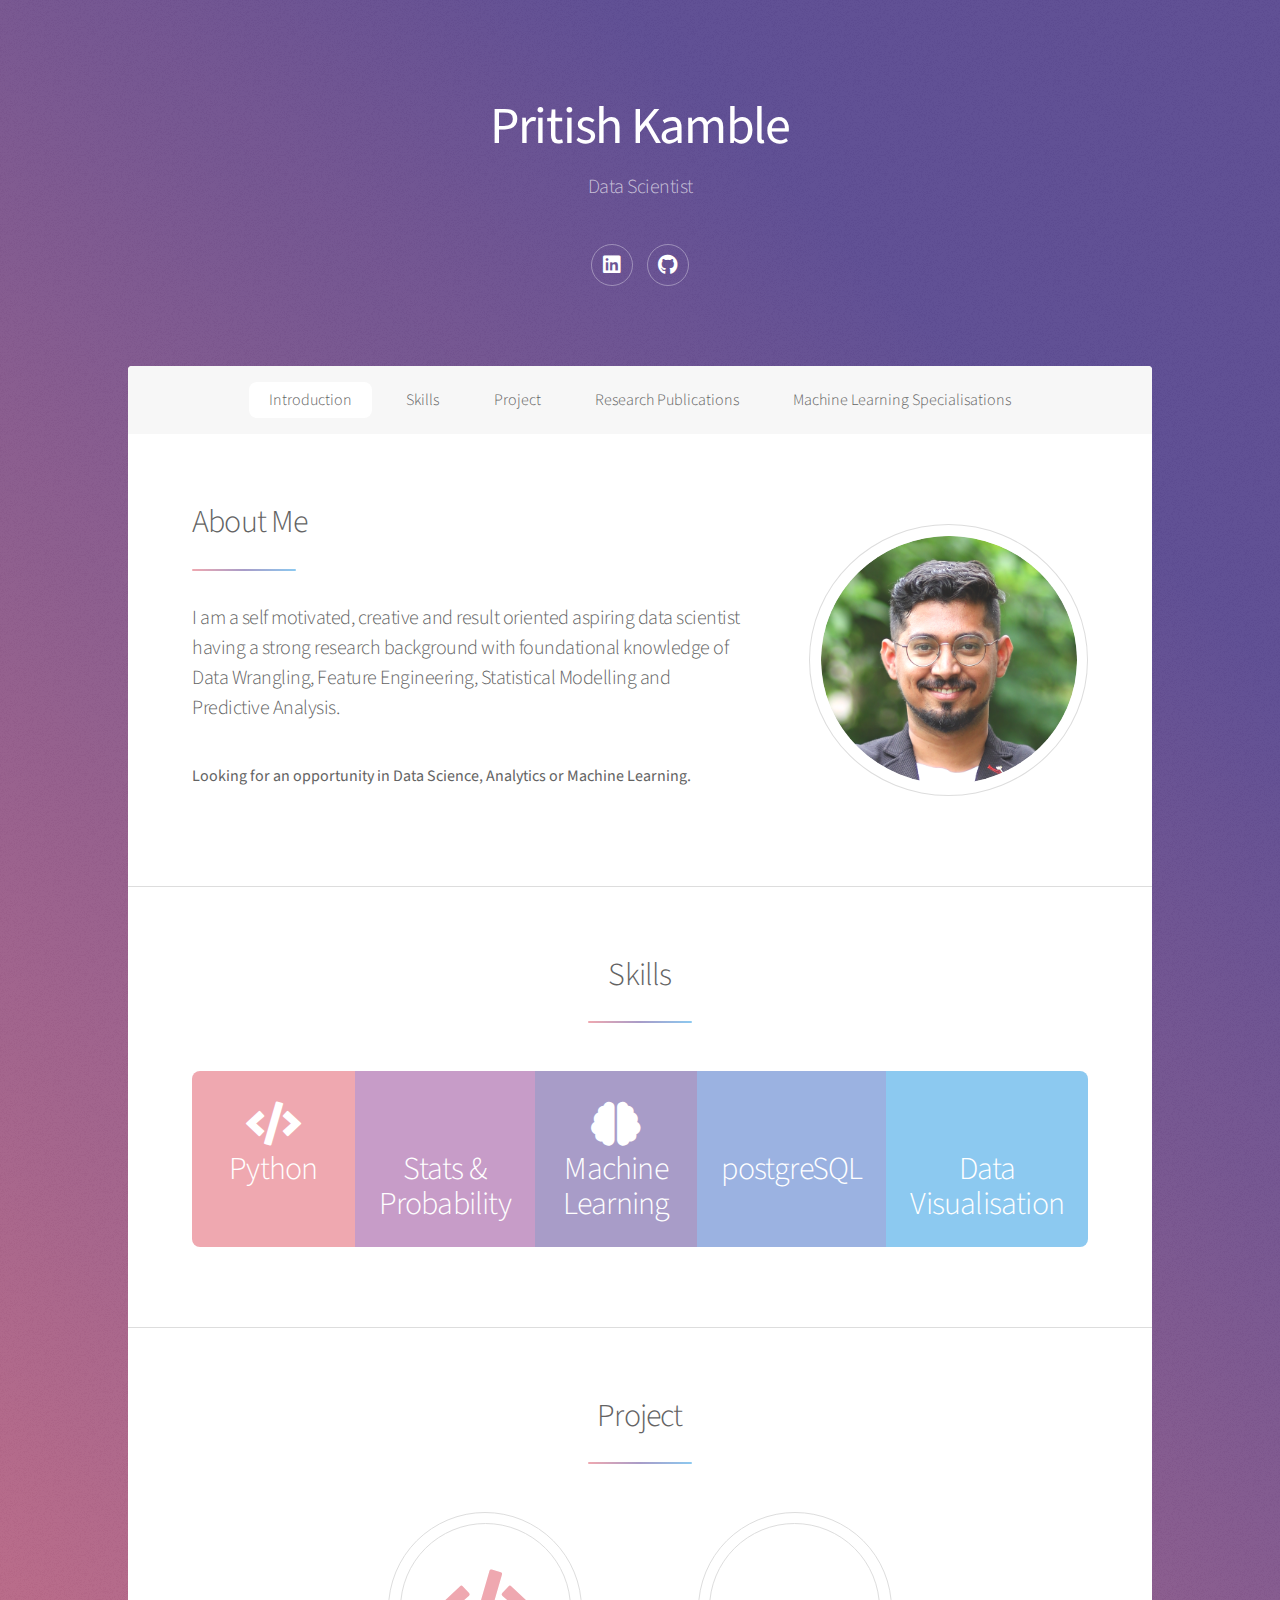
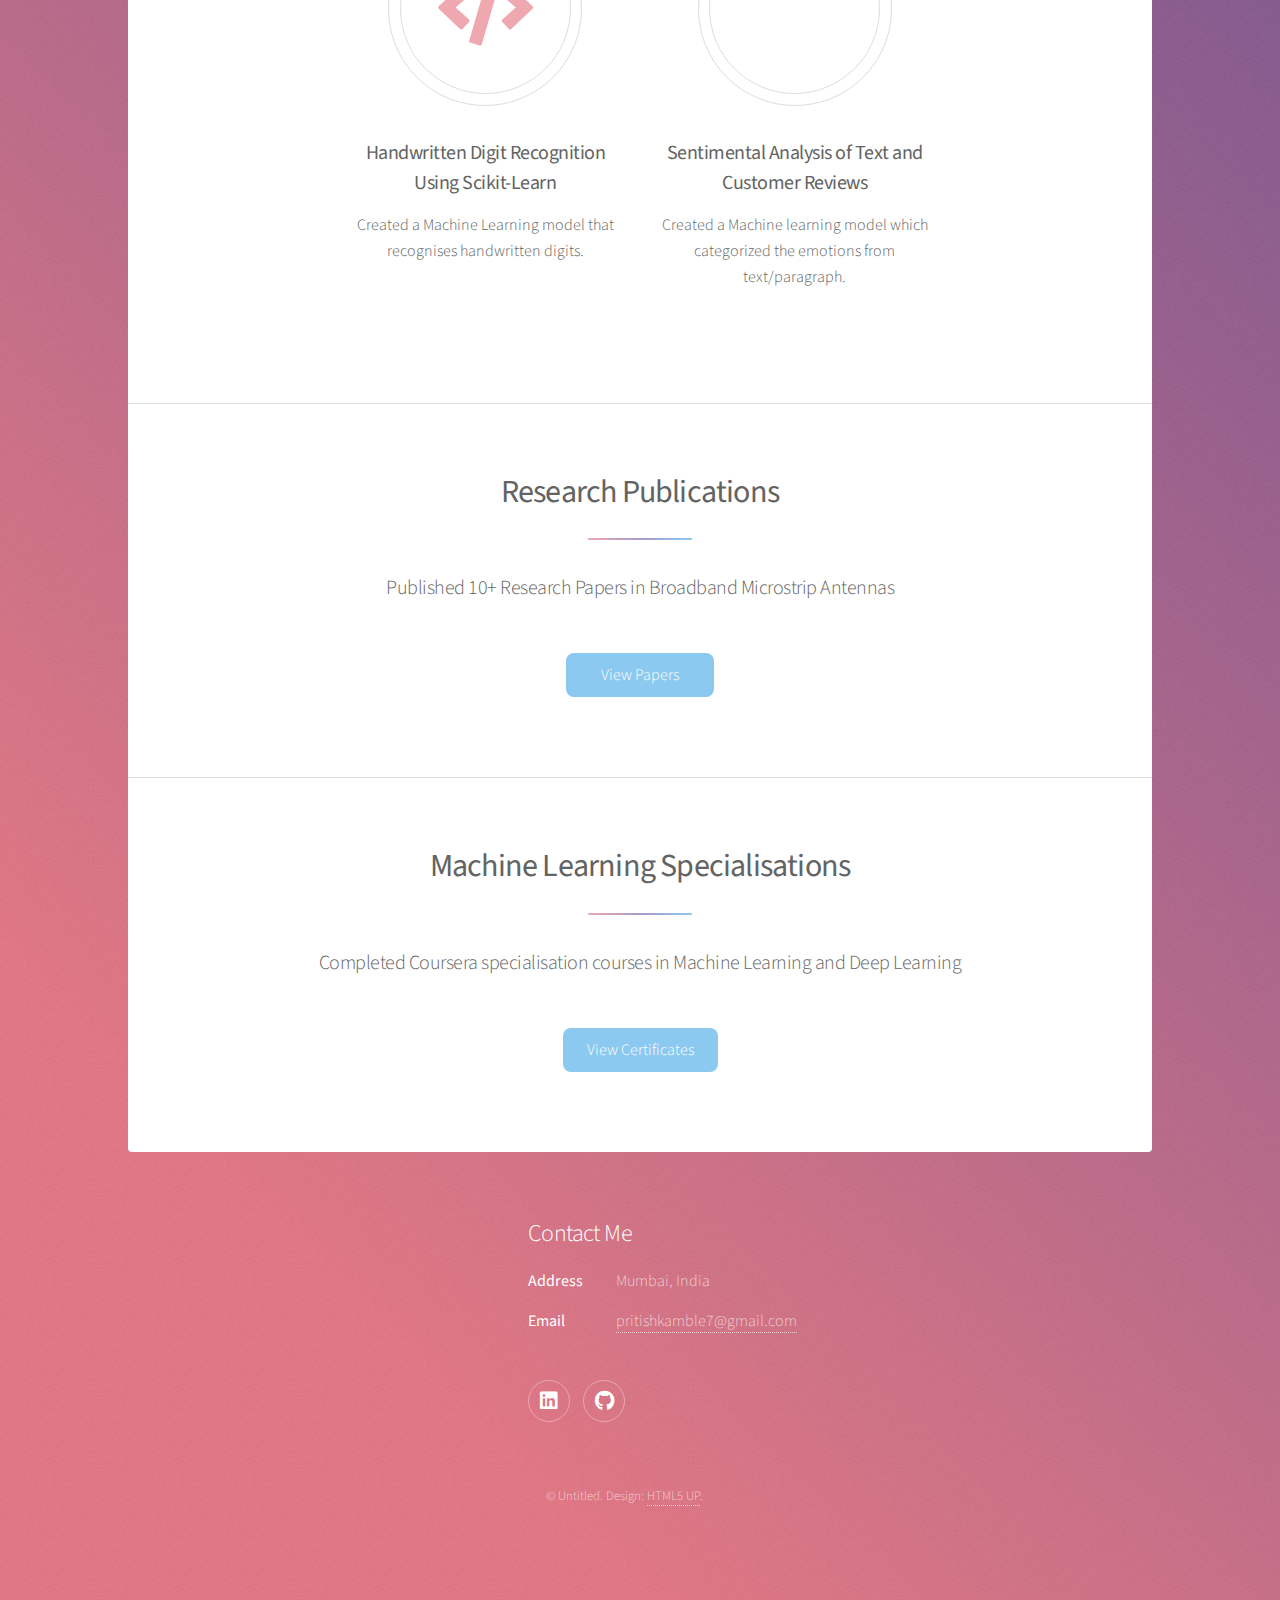
<file: index.html>
<!DOCTYPE HTML>
<!--
	Stellar by HTML5 UP
	html5up.net | @ajlkn
	Free for personal and commercial use under the CCA 3.0 license (html5up.net/license)
-->
<html>
<head>
	<title>Pritish Kamble</title>
	<meta charset="utf-8" />
	<meta name="viewport" content="width=device-width, initial-scale=1, user-scalable=no" />
	<link rel="stylesheet" href="assets/css/main.css" />
	<noscript><link rel="stylesheet" href="assets/css/noscript.css" /></noscript>
	<link rel="icon" img src="images/favicon_io-3/favicon-32x32.png" type="image/favicon_io-3/favicon.ico">
</head>
	<body class="is-preload">

		<!-- Wrapper -->
		<div id="wrapper">

			<!-- Header -->
			<header id="header" class="alt">

				<h1><b>Pritish Kamble</b></h1>
				<p>Data Scientist<br/></p>
				<ul class="icons">
					<li><a href="https://www.linkedin.com/in/pritish-kamble-b128761b3/" class="icon brands fa-linkedin alt"><span class="label">LinkedIn</span></a></li>
					<li><a href="https://github.com/pritish31" class="icon brands fa-github alt"><span class="label">GitHub</span></a></li>
					<!--<li><a href="https://pritishkamble.blogspot.com/" class="icon brands fa-blogger alt"><span class="label">Dribbble</span></a></li> -->
				</ul>
			</header>
			

			<!-- Nav -->
			<nav id="nav">
				<ul>
					<li><a href="#intro" class="active">Introduction</a></li>
					<li><a href="#second">Skills</a></li>
					<li><a href="#first">Project</a></li>
					<li><a href="#cta">Research Publications</a></li>
					<li><a href="#cta">Machine Learning Specialisations</a></li>
				</ul>
			</nav>

			<!-- Main -->
			<div id="main">

				<!-- Introduction -->
				<section id="intro" class="main">
					<div class="spotlight">
						<div class="content">
							<header class="major">
								<h2>About Me</h2>
							</header>
							<h3>I am a self motivated, creative and result oriented aspiring data scientist having a strong research background with foundational knowledge of Data Wrangling, Feature Engineering, Statistical Modelling and Predictive Analysis.</h3></br>
							<p><b>Looking for an opportunity in Data Science, Analytics or Machine Learning.</b></p>
							<ul class="actions">
								<!--
	<li><a href="generic.html" class="button">Learn More</a></li>-->
							</ul>
						</div>
						<span class="image"><img src="images/IMG_0784.png" alt="" /></span>
					</div>
				</section>

				<!-- First Section -->
				<section id="second" class="main special">
					<header class="major">
						<h2>Skills</h2>

					</header>
					<ul class="statistics">
						<li class="style1">
							<span class="icon solid fa-code"></span>
							<strong>Python</strong>
						</li>
						<li class="style2">
							<span class="icon fas fa-chart-area"></span>
							<strong>Stats & Probability</strong>
						</li>
						<li class="style3">
							<span class="icon solid fad fa-brain"></span>
							<strong>Machine Learning</strong>
						</li>
						<li class="style4">
							<span class="icon fa-database"></span>
							<strong>postgreSQL</strong>
						</li>
						<li class="style5">
							<span class="icon fa-chart-pie"></span>
							<strong>Data Visualisation</strong>
						</li>
					</ul>


				</section>

				<!-- Second Section -->
				<section id="first" class="main special">
					<header class="major">
						<h2>Project</h2>
					</header>
					<ul class="features">
						<li>
							<span class="icon solid major style1 fa-code"></span>
							<h3><b>Handwritten Digit Recognition Using Scikit-Learn</b></h3>
							<p>
								Created a Machine Learning model that recognises handwritten digits.
							</p>
							<ul class="actions">
								<!--<li><a href="project1.html" class="button">Learn More</a></li>-->
							</ul>
							
						</li>
						<li>
							<span class="icon major fas fa-chart-area"></span>
							<h3><b>Sentimental Analysis of Text and Customer Reviews</b></h3>
							<p>Created a Machine learning model which categorized the emotions from text/paragraph.</p>
							<ul class="actions">
								<!--<li><a href="project2.html" class="button">Learn More</a></li>-->
							</ul>
						</li>
						


					</ul>


				</section>



				<!-- Get Started -->
				<section id="cta" class="main special">
					<header class="major">
						<h2><b>Research Publications</b></h2>
						<p>
							Published 10+ Research Papers in Broadband Microstrip Antennas <br />
						</p>
						<footer class="major">
						<ul class="actions special">
							<li><a href="certificate.html" class="button primary">View Papers</a></li>
					
					</header>
					
					</header>		
						</ul>
					</footer>
				</section>
		
				<!-- Get Started -->
				<section id="cta" class="main special">
					<header class="major">
						<h2><b>Machine Learning Specialisations</b></h2>
						<p>
							Completed Coursera specialisation courses in Machine Learning and Deep Learning<br />
						</p>
						<footer class="major">
						<ul class="actions special">
							<li><a href="research_publication.html" class="button primary">View Certificates</a></li>
					
					</header>
					
					</header>		
						</ul>
					</footer>
				</section>
		

			</div>

			<!-- Footer -->
			<footer id="footer">
				
				<section>
					<h2>Contact Me</h2>
					<dl class="alt">
						<dt>Address</dt>
						<dd>Mumbai, India</dd>
						<dt>Email</dt>
						<dd><a href="#">pritishkamble7@gmail.com</a></dd>
					</dl>
					<ul class="icons">
						<li><a href="https://www.linkedin.com/in/pritish-kamble-b128761b3/" class="icon brands fa-linkedin alt"><span class="label">LinkedIn</span></a></li>
						<li><a href="https://github.com/pritish31" class="icon brands fa-github alt"><span class="label">GitHub</span></a></li>
						<!-- Footer <li><a href="https://pritishkamble.blogspot.com/" class="icon brands fa-blogger alt"><span class="label">Dribbble</span></a></li>-->
					</ul>
				</section>
				<p class="copyright">&copy; Untitled. Design: <a href="https://html5up.net">HTML5 UP</a>.</p>
			</footer>

		</div>

		<!-- Scripts -->
			<script src="assets/js/jquery.min.js"></script>
			<script src="assets/js/jquery.scrollex.min.js"></script>
			<script src="assets/js/jquery.scrolly.min.js"></script>
			<script src="assets/js/browser.min.js"></script>
			<script src="assets/js/breakpoints.min.js"></script>
			<script src="assets/js/util.js"></script>
			<script src="assets/js/main.js"></script>

	</body>
</html>
</file>
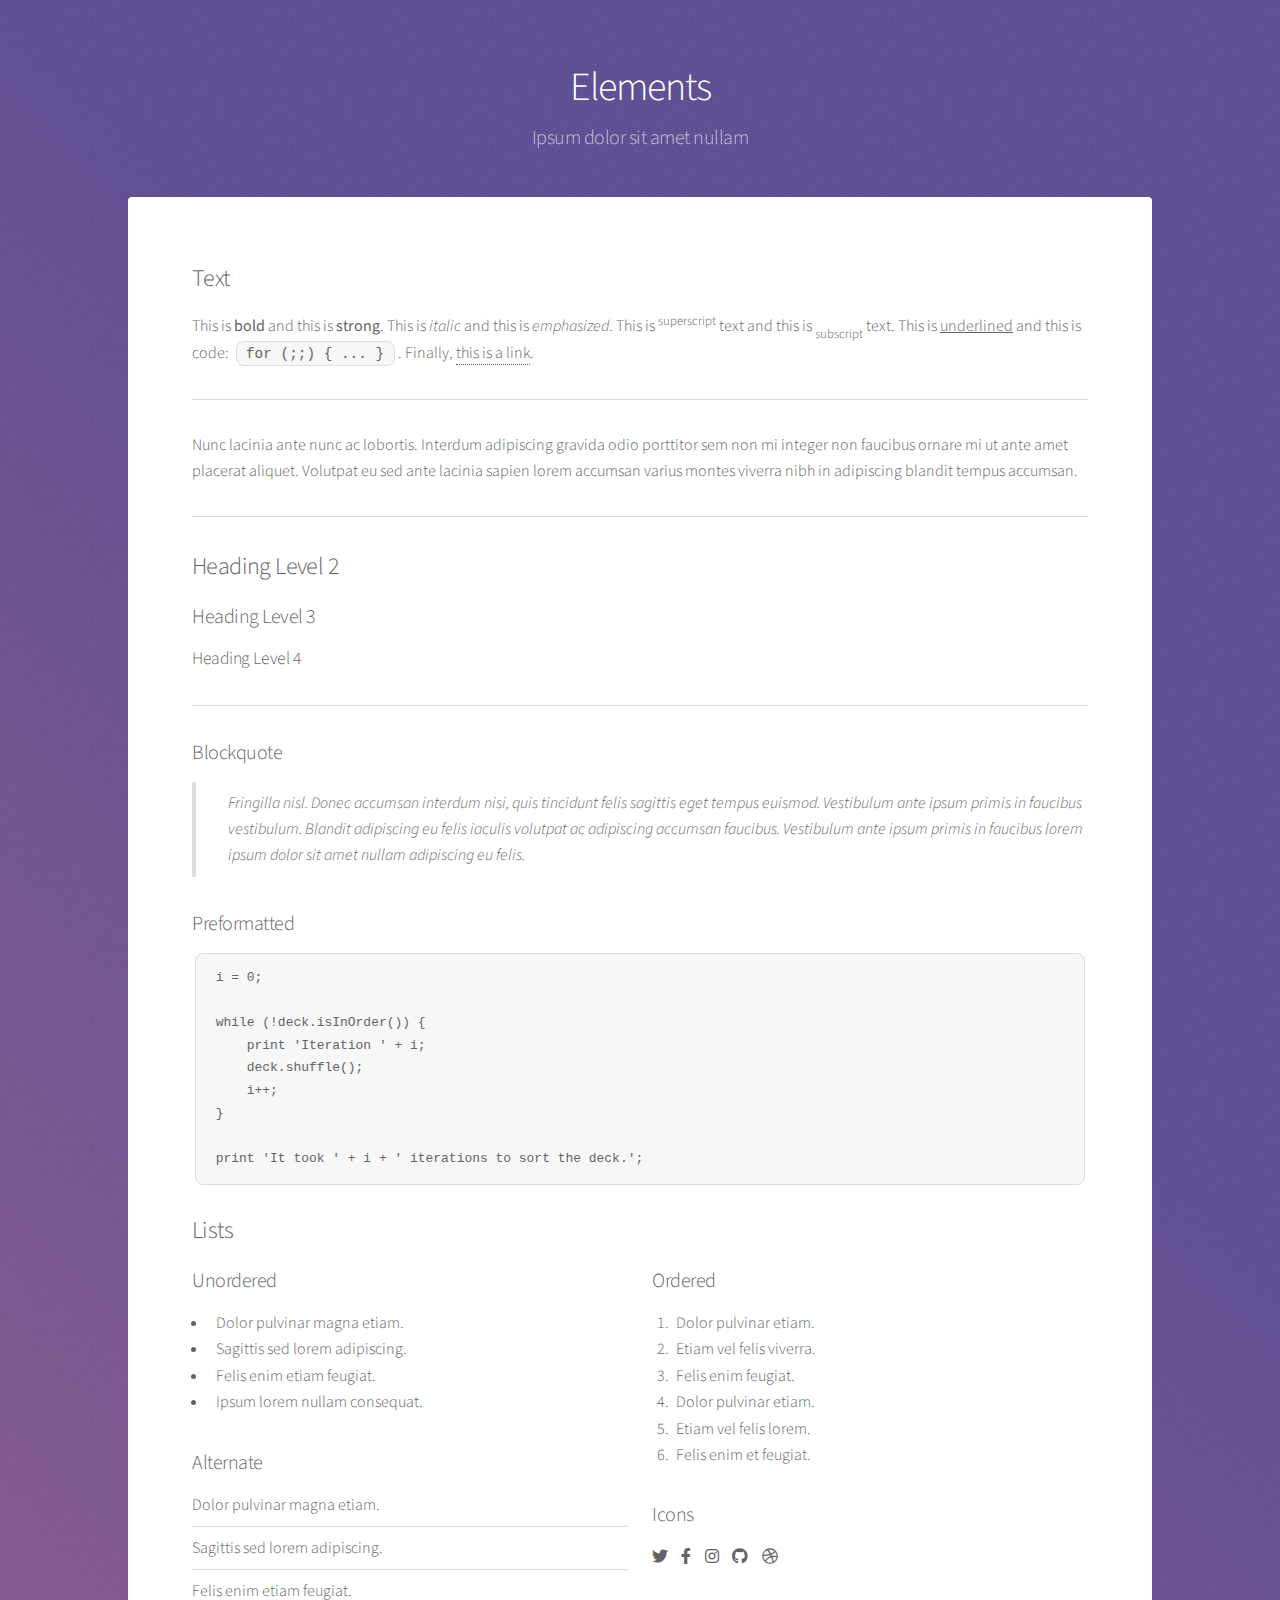
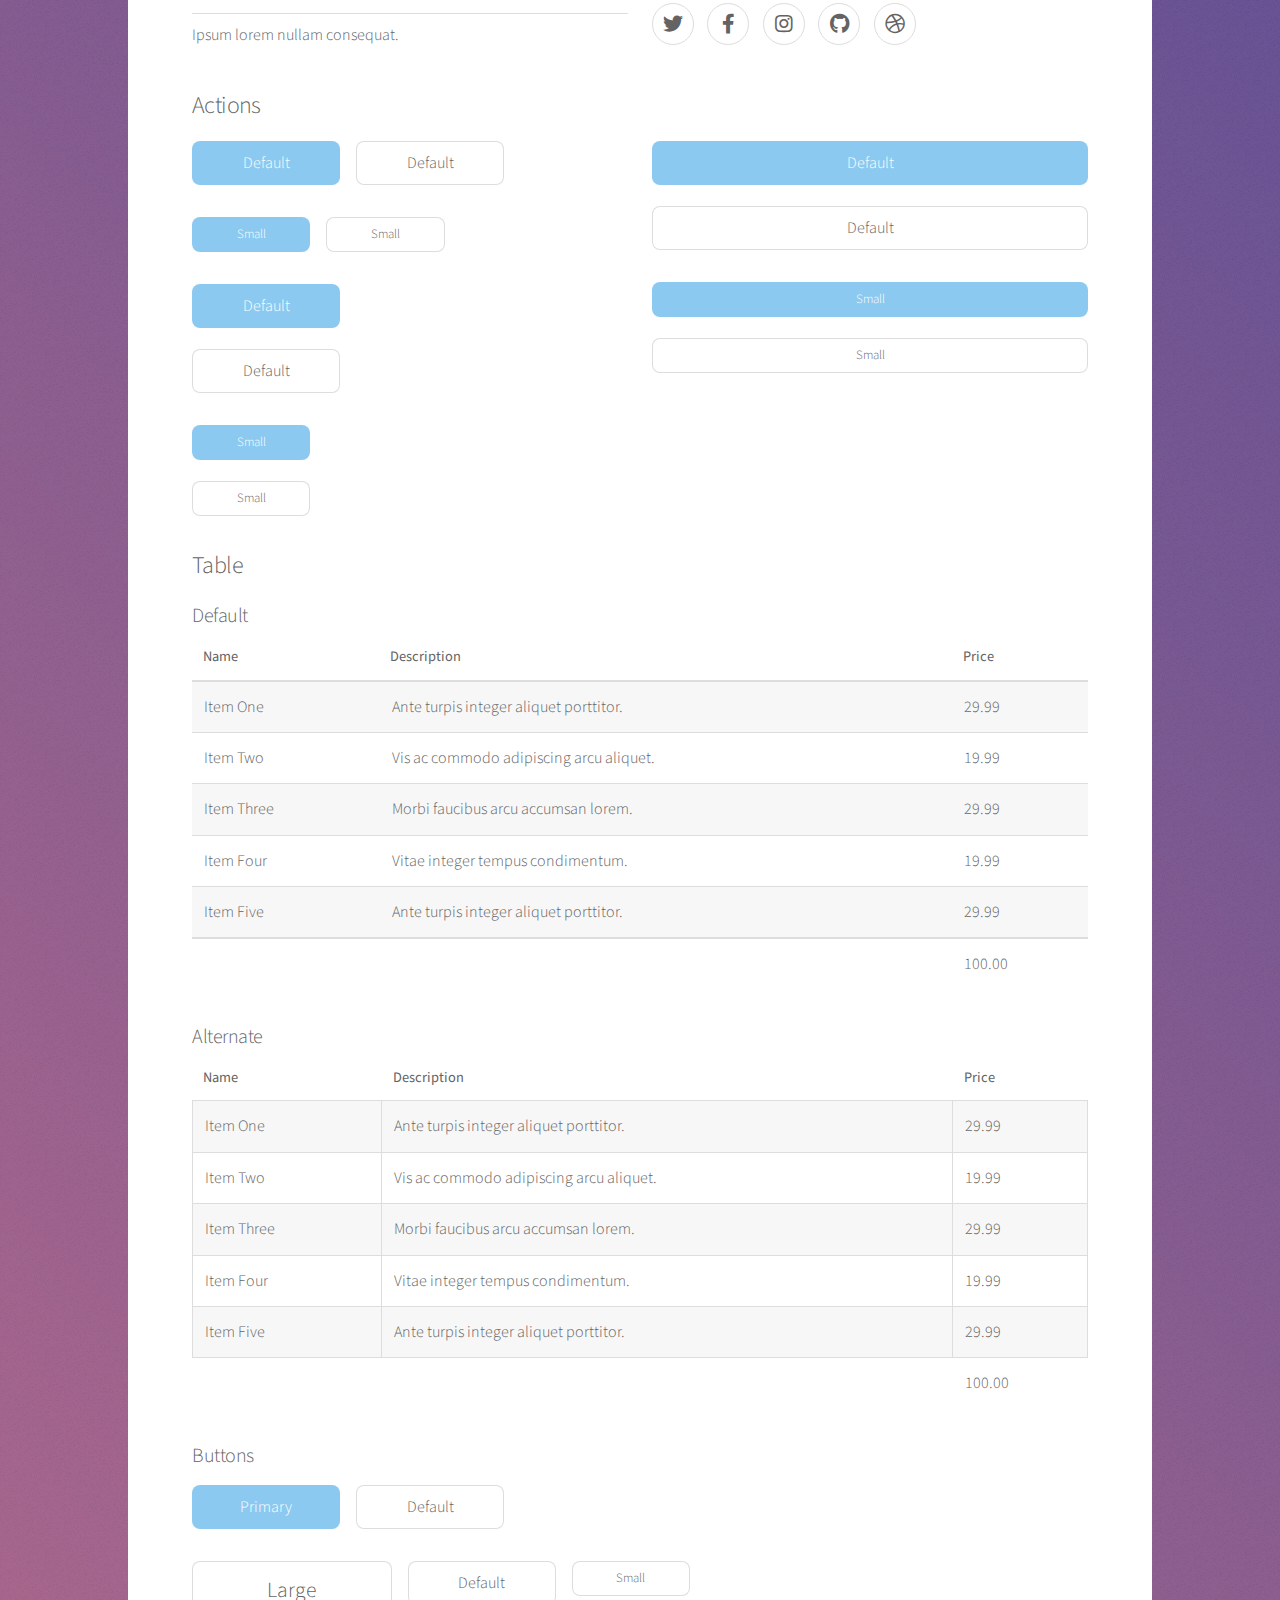
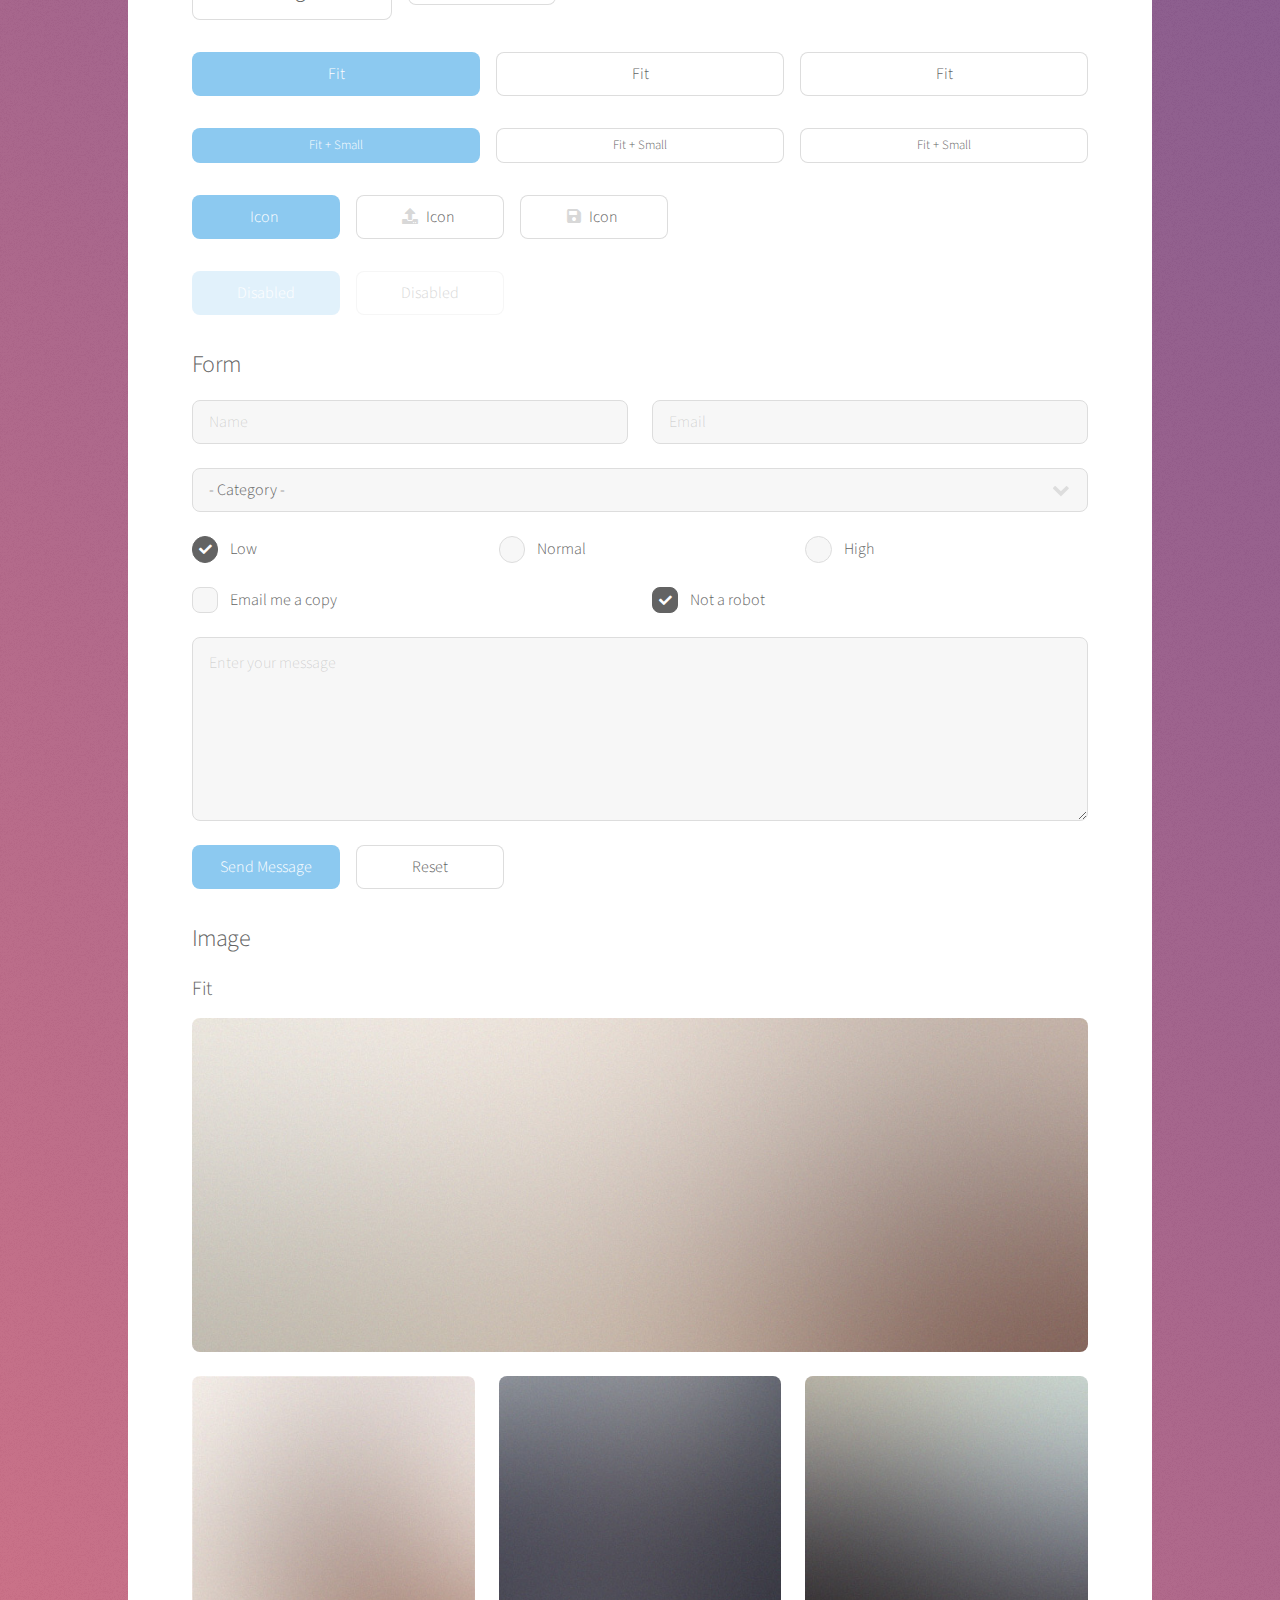
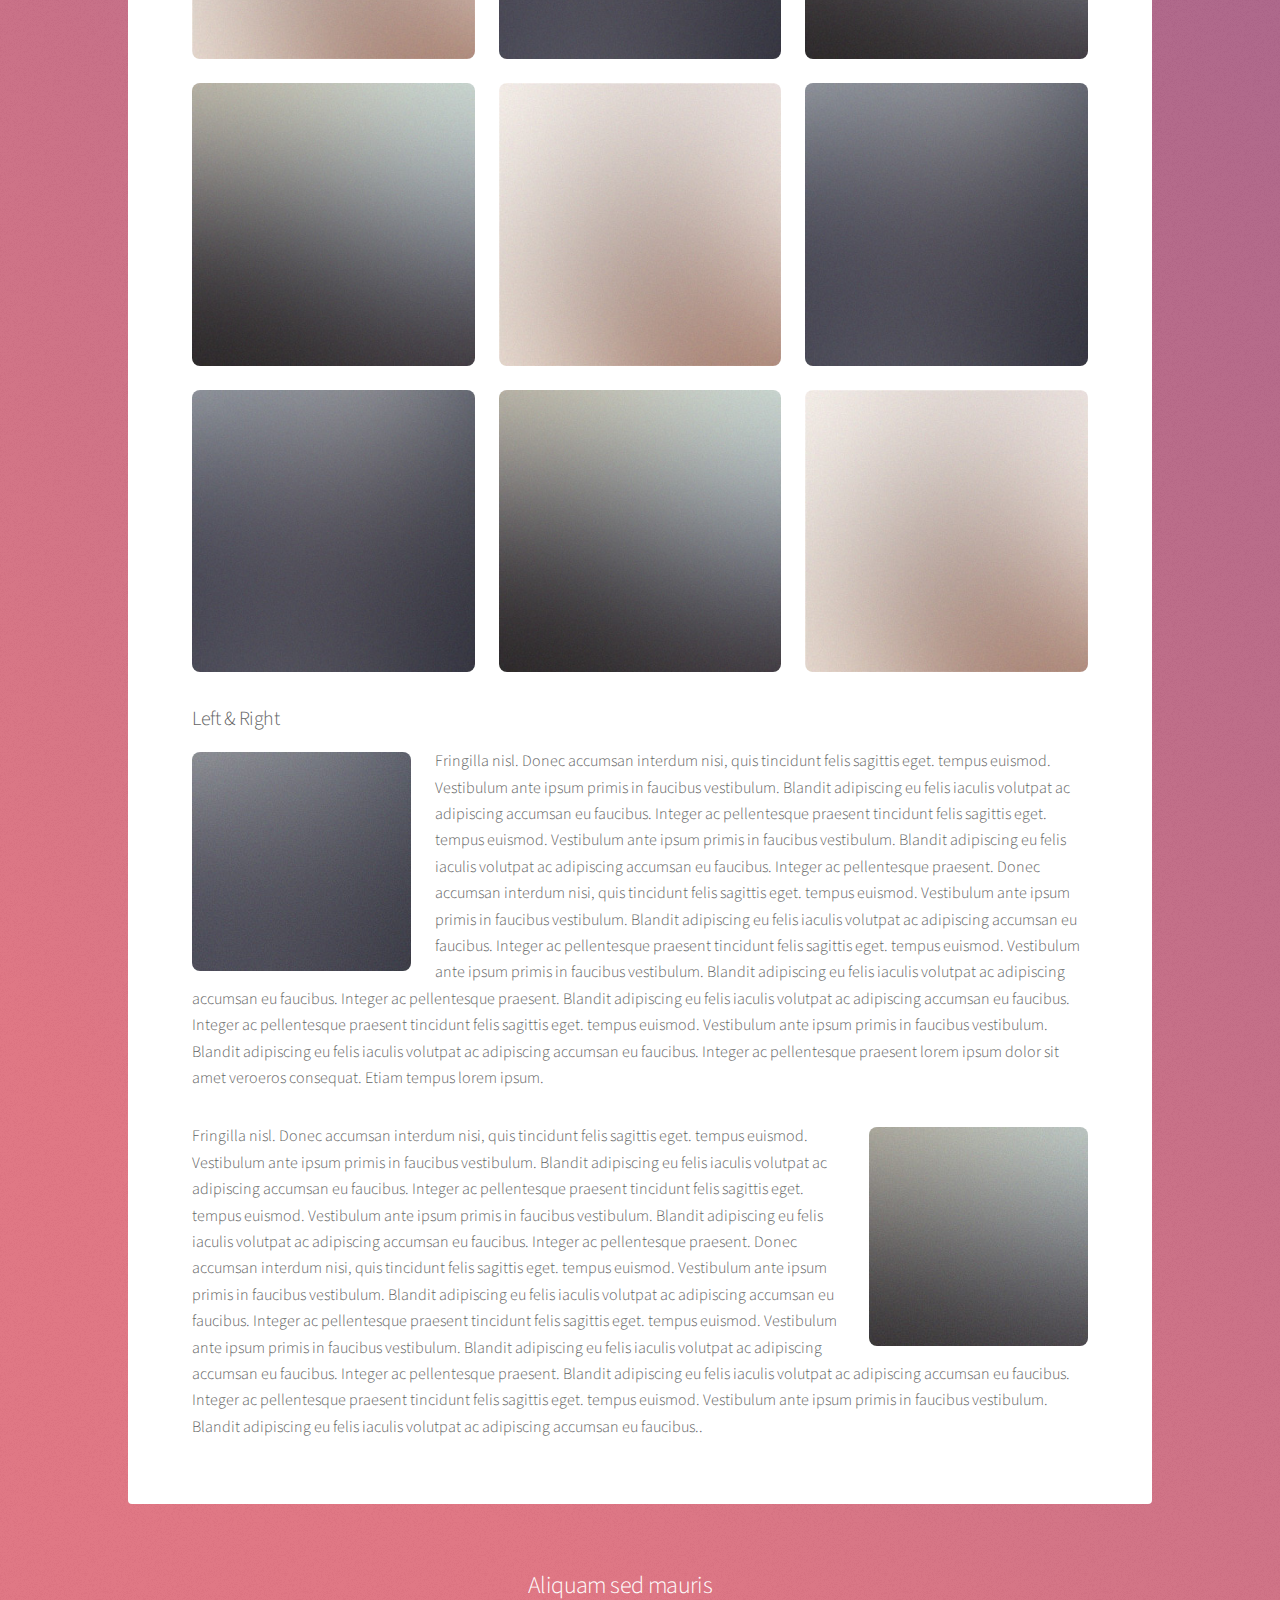
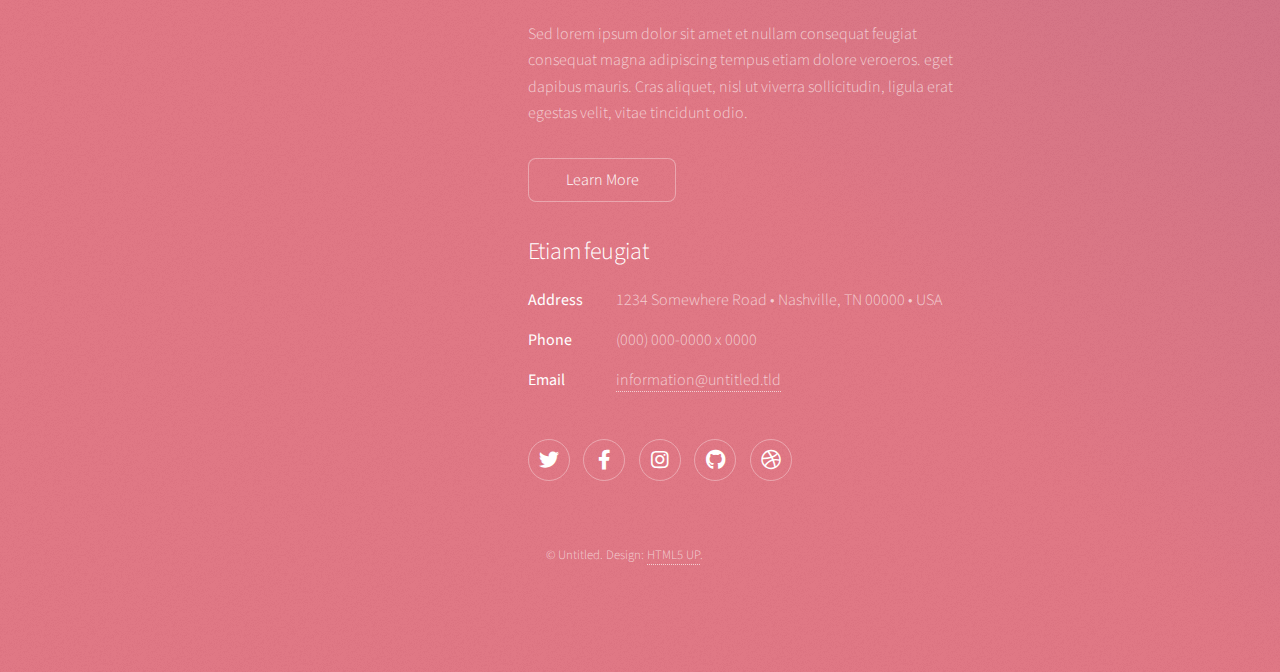
<file: elements.html>
<!DOCTYPE HTML>
<!--
	Stellar by HTML5 UP
	html5up.net | @ajlkn
	Free for personal and commercial use under the CCA 3.0 license (html5up.net/license)
-->
<html>
	<head>
		<title>Elements - Stellar by HTML5 UP</title>
		<meta charset="utf-8" />
		<meta name="viewport" content="width=device-width, initial-scale=1, user-scalable=no" />
		<link rel="stylesheet" href="assets/css/main.css" />
		<noscript><link rel="stylesheet" href="assets/css/noscript.css" /></noscript>
	</head>
	<body class="is-preload">

		<!-- Wrapper -->
			<div id="wrapper">

				<!-- Header -->
					<header id="header">
						<h1>Elements</h1>
						<p>Ipsum dolor sit amet nullam</p>
					</header>

				<!-- Main -->
					<div id="main">

						<!-- Content -->
							<section id="content" class="main">

								<!-- Text -->
									<section>
										<h2>Text</h2>
										<p>This is <b>bold</b> and this is <strong>strong</strong>. This is <i>italic</i> and this is <em>emphasized</em>.
										This is <sup>superscript</sup> text and this is <sub>subscript</sub> text.
										This is <u>underlined</u> and this is code: <code>for (;;) { ... }</code>. Finally, <a href="#">this is a link</a>.</p>
										<hr />
										<p>Nunc lacinia ante nunc ac lobortis. Interdum adipiscing gravida odio porttitor sem non mi integer non faucibus ornare mi ut ante amet placerat aliquet. Volutpat eu sed ante lacinia sapien lorem accumsan varius montes viverra nibh in adipiscing blandit tempus accumsan.</p>
										<hr />
										<h2>Heading Level 2</h2>
										<h3>Heading Level 3</h3>
										<h4>Heading Level 4</h4>
										<hr />
										<h3>Blockquote</h3>
										<blockquote>Fringilla nisl. Donec accumsan interdum nisi, quis tincidunt felis sagittis eget tempus euismod. Vestibulum ante ipsum primis in faucibus vestibulum. Blandit adipiscing eu felis iaculis volutpat ac adipiscing accumsan faucibus. Vestibulum ante ipsum primis in faucibus lorem ipsum dolor sit amet nullam adipiscing eu felis.</blockquote>
										<h3>Preformatted</h3>
										<pre><code>i = 0;

while (!deck.isInOrder()) {
    print 'Iteration ' + i;
    deck.shuffle();
    i++;
}

print 'It took ' + i + ' iterations to sort the deck.';</code></pre>
									</section>

								<!-- Lists -->
									<section>
										<h2>Lists</h2>
										<div class="row">
											<div class="col-6 col-12-medium">
												<h3>Unordered</h3>
												<ul>
													<li>Dolor pulvinar magna etiam.</li>
													<li>Sagittis sed lorem adipiscing.</li>
													<li>Felis enim etiam feugiat.</li>
													<li>Ipsum lorem nullam consequat.</li>
												</ul>
												<h3>Alternate</h3>
												<ul class="alt">
													<li>Dolor pulvinar magna etiam.</li>
													<li>Sagittis sed lorem adipiscing.</li>
													<li>Felis enim etiam feugiat.</li>
													<li>Ipsum lorem nullam consequat.</li>
												</ul>
											</div>
											<div class="col-6 col-12-medium">
												<h3>Ordered</h3>
												<ol>
													<li>Dolor pulvinar etiam.</li>
													<li>Etiam vel felis viverra.</li>
													<li>Felis enim feugiat.</li>
													<li>Dolor pulvinar etiam.</li>
													<li>Etiam vel felis lorem.</li>
													<li>Felis enim et feugiat.</li>
												</ol>
												<h3>Icons</h3>
												<ul class="icons">
													<li><a href="#" class="icon brands fa-twitter"><span class="label">Twitter</span></a></li>
													<li><a href="#" class="icon brands fa-facebook-f"><span class="label">Facebook</span></a></li>
													<li><a href="#" class="icon brands fa-instagram"><span class="label">Instagram</span></a></li>
													<li><a href="#" class="icon brands fa-github"><span class="label">GitHub</span></a></li>
													<li><a href="#" class="icon brands fa-dribbble"><span class="label">Dribbble</span></a></li>
												</ul>
												<ul class="icons">
													<li><a href="#" class="icon brands alt fa-twitter"><span class="label">Twitter</span></a></li>
													<li><a href="#" class="icon brands alt fa-facebook-f"><span class="label">Facebook</span></a></li>
													<li><a href="#" class="icon brands alt fa-instagram"><span class="label">Instagram</span></a></li>
													<li><a href="#" class="icon brands alt fa-github"><span class="label">GitHub</span></a></li>
													<li><a href="#" class="icon brands alt fa-dribbble"><span class="label">Dribbble</span></a></li>
												</ul>
											</div>
										</div>
										<h2>Actions</h2>
										<div class="row">
											<div class="col-6 col-12-medium">
												<ul class="actions">
													<li><a href="#" class="button primary">Default</a></li>
													<li><a href="#" class="button">Default</a></li>
												</ul>
												<ul class="actions small">
													<li><a href="#" class="button primary small">Small</a></li>
													<li><a href="#" class="button small">Small</a></li>
												</ul>
												<ul class="actions stacked">
													<li><a href="#" class="button primary">Default</a></li>
													<li><a href="#" class="button">Default</a></li>
												</ul>
												<ul class="actions stacked">
													<li><a href="#" class="button primary small">Small</a></li>
													<li><a href="#" class="button small">Small</a></li>
												</ul>
											</div>
											<div class="col-6 col-12-medium">
												<ul class="actions stacked">
													<li><a href="#" class="button primary fit">Default</a></li>
													<li><a href="#" class="button fit">Default</a></li>
												</ul>
												<ul class="actions stacked">
													<li><a href="#" class="button primary small fit">Small</a></li>
													<li><a href="#" class="button small fit">Small</a></li>
												</ul>
											</div>
										</div>
									</section>

								<!-- Table -->
									<section>
										<h2>Table</h2>
										<h3>Default</h3>
										<div class="table-wrapper">
											<table>
												<thead>
													<tr>
														<th>Name</th>
														<th>Description</th>
														<th>Price</th>
													</tr>
												</thead>
												<tbody>
													<tr>
														<td>Item One</td>
														<td>Ante turpis integer aliquet porttitor.</td>
														<td>29.99</td>
													</tr>
													<tr>
														<td>Item Two</td>
														<td>Vis ac commodo adipiscing arcu aliquet.</td>
														<td>19.99</td>
													</tr>
													<tr>
														<td>Item Three</td>
														<td> Morbi faucibus arcu accumsan lorem.</td>
														<td>29.99</td>
													</tr>
													<tr>
														<td>Item Four</td>
														<td>Vitae integer tempus condimentum.</td>
														<td>19.99</td>
													</tr>
													<tr>
														<td>Item Five</td>
														<td>Ante turpis integer aliquet porttitor.</td>
														<td>29.99</td>
													</tr>
												</tbody>
												<tfoot>
													<tr>
														<td colspan="2"></td>
														<td>100.00</td>
													</tr>
												</tfoot>
											</table>
										</div>

										<h3>Alternate</h3>
										<div class="table-wrapper">
											<table class="alt">
												<thead>
													<tr>
														<th>Name</th>
														<th>Description</th>
														<th>Price</th>
													</tr>
												</thead>
												<tbody>
													<tr>
														<td>Item One</td>
														<td>Ante turpis integer aliquet porttitor.</td>
														<td>29.99</td>
													</tr>
													<tr>
														<td>Item Two</td>
														<td>Vis ac commodo adipiscing arcu aliquet.</td>
														<td>19.99</td>
													</tr>
													<tr>
														<td>Item Three</td>
														<td> Morbi faucibus arcu accumsan lorem.</td>
														<td>29.99</td>
													</tr>
													<tr>
														<td>Item Four</td>
														<td>Vitae integer tempus condimentum.</td>
														<td>19.99</td>
													</tr>
													<tr>
														<td>Item Five</td>
														<td>Ante turpis integer aliquet porttitor.</td>
														<td>29.99</td>
													</tr>
												</tbody>
												<tfoot>
													<tr>
														<td colspan="2"></td>
														<td>100.00</td>
													</tr>
												</tfoot>
											</table>
										</div>
									</section>

								<!-- Buttons -->
									<section>
										<h3>Buttons</h3>
										<ul class="actions">
											<li><a href="#" class="button primary">Primary</a></li>
											<li><a href="#" class="button">Default</a></li>
										</ul>
										<ul class="actions">
											<li><a href="#" class="button large">Large</a></li>
											<li><a href="#" class="button">Default</a></li>
											<li><a href="#" class="button small">Small</a></li>
										</ul>
										<ul class="actions fit">
											<li><a href="#" class="button primary fit">Fit</a></li>
											<li><a href="#" class="button fit">Fit</a></li>
											<li><a href="#" class="button fit">Fit</a></li>
										</ul>
										<ul class="actions fit small">
											<li><a href="#" class="button primary fit small">Fit + Small</a></li>
											<li><a href="#" class="button fit small">Fit + Small</a></li>
											<li><a href="#" class="button fit small">Fit + Small</a></li>
										</ul>
										<ul class="actions">
											<li><a href="#" class="button primary icon solidfa-download">Icon</a></li>
											<li><a href="#" class="button icon solid fa-upload">Icon</a></li>
											<li><a href="#" class="button icon solid fa-save">Icon</a></li>
										</ul>
										<ul class="actions">
											<li><span class="button primary disabled">Disabled</span></li>
											<li><span class="button disabled">Disabled</span></li>
										</ul>
									</section>

								<!-- Form -->
									<section>
										<h2>Form</h2>
										<form method="post" action="#">
											<div class="row gtr-uniform">
												<div class="col-6 col-12-xsmall">
													<input type="text" name="demo-name" id="demo-name" value="" placeholder="Name" />
												</div>
												<div class="col-6 col-12-xsmall">
													<input type="email" name="demo-email" id="demo-email" value="" placeholder="Email" />
												</div>
												<div class="col-12">
													<select name="demo-category" id="demo-category">
														<option value="">- Category -</option>
														<option value="1">Manufacturing</option>
														<option value="1">Shipping</option>
														<option value="1">Administration</option>
														<option value="1">Human Resources</option>
													</select>
												</div>
												<div class="col-4 col-12-small">
													<input type="radio" id="demo-priority-low" name="demo-priority" checked>
													<label for="demo-priority-low">Low</label>
												</div>
												<div class="col-4 col-12-small">
													<input type="radio" id="demo-priority-normal" name="demo-priority">
													<label for="demo-priority-normal">Normal</label>
												</div>
												<div class="col-4 col-12-small">
													<input type="radio" id="demo-priority-high" name="demo-priority">
													<label for="demo-priority-high">High</label>
												</div>
												<div class="col-6 col-12-small">
													<input type="checkbox" id="demo-copy" name="demo-copy">
													<label for="demo-copy">Email me a copy</label>
												</div>
												<div class="col-6 col-12-small">
													<input type="checkbox" id="demo-human" name="demo-human" checked>
													<label for="demo-human">Not a robot</label>
												</div>
												<div class="col-12">
													<textarea name="demo-message" id="demo-message" placeholder="Enter your message" rows="6"></textarea>
												</div>
												<div class="col-12">
													<ul class="actions">
														<li><input type="submit" value="Send Message" class="primary" /></li>
														<li><input type="reset" value="Reset" /></li>
													</ul>
												</div>
											</div>
										</form>
									</section>

								<!-- Image -->
									<section>
										<h2>Image</h2>
										<h3>Fit</h3>
										<div class="box alt">
											<div class="row gtr-uniform">
												<div class="col-12"><span class="image fit"><img src="images/pic04.jpg" alt="" /></span></div>
												<div class="col-4"><span class="image fit"><img src="images/pic01.jpg" alt="" /></span></div>
												<div class="col-4"><span class="image fit"><img src="images/pic02.jpg" alt="" /></span></div>
												<div class="col-4"><span class="image fit"><img src="images/pic03.jpg" alt="" /></span></div>
												<div class="col-4"><span class="image fit"><img src="images/pic03.jpg" alt="" /></span></div>
												<div class="col-4"><span class="image fit"><img src="images/pic01.jpg" alt="" /></span></div>
												<div class="col-4"><span class="image fit"><img src="images/pic02.jpg" alt="" /></span></div>
												<div class="col-4"><span class="image fit"><img src="images/pic02.jpg" alt="" /></span></div>
												<div class="col-4"><span class="image fit"><img src="images/pic03.jpg" alt="" /></span></div>
												<div class="col-4"><span class="image fit"><img src="images/pic01.jpg" alt="" /></span></div>
											</div>
										</div>
										<h3>Left &amp; Right</h3>
										<p><span class="image left"><img src="images/pic05.jpg" alt="" /></span>Fringilla nisl. Donec accumsan interdum nisi, quis tincidunt felis sagittis eget. tempus euismod. Vestibulum ante ipsum primis in faucibus vestibulum. Blandit adipiscing eu felis iaculis volutpat ac adipiscing accumsan eu faucibus. Integer ac pellentesque praesent tincidunt felis sagittis eget. tempus euismod. Vestibulum ante ipsum primis in faucibus vestibulum. Blandit adipiscing eu felis iaculis volutpat ac adipiscing accumsan eu faucibus. Integer ac pellentesque praesent. Donec accumsan interdum nisi, quis tincidunt felis sagittis eget. tempus euismod. Vestibulum ante ipsum primis in faucibus vestibulum. Blandit adipiscing eu felis iaculis volutpat ac adipiscing accumsan eu faucibus. Integer ac pellentesque praesent tincidunt felis sagittis eget. tempus euismod. Vestibulum ante ipsum primis in faucibus vestibulum. Blandit adipiscing eu felis iaculis volutpat ac adipiscing accumsan eu faucibus. Integer ac pellentesque praesent. Blandit adipiscing eu felis iaculis volutpat ac adipiscing accumsan eu faucibus. Integer ac pellentesque praesent tincidunt felis sagittis eget. tempus euismod. Vestibulum ante ipsum primis in faucibus vestibulum. Blandit adipiscing eu felis iaculis volutpat ac adipiscing accumsan eu faucibus. Integer ac pellentesque praesent lorem ipsum dolor sit amet veroeros consequat. Etiam tempus lorem ipsum.</p>
										<p><span class="image right"><img src="images/pic06.jpg" alt="" /></span>Fringilla nisl. Donec accumsan interdum nisi, quis tincidunt felis sagittis eget. tempus euismod. Vestibulum ante ipsum primis in faucibus vestibulum. Blandit adipiscing eu felis iaculis volutpat ac adipiscing accumsan eu faucibus. Integer ac pellentesque praesent tincidunt felis sagittis eget. tempus euismod. Vestibulum ante ipsum primis in faucibus vestibulum. Blandit adipiscing eu felis iaculis volutpat ac adipiscing accumsan eu faucibus. Integer ac pellentesque praesent. Donec accumsan interdum nisi, quis tincidunt felis sagittis eget. tempus euismod. Vestibulum ante ipsum primis in faucibus vestibulum. Blandit adipiscing eu felis iaculis volutpat ac adipiscing accumsan eu faucibus. Integer ac pellentesque praesent tincidunt felis sagittis eget. tempus euismod. Vestibulum ante ipsum primis in faucibus vestibulum. Blandit adipiscing eu felis iaculis volutpat ac adipiscing accumsan eu faucibus. Integer ac pellentesque praesent. Blandit adipiscing eu felis iaculis volutpat ac adipiscing accumsan eu faucibus. Integer ac pellentesque praesent tincidunt felis sagittis eget. tempus euismod. Vestibulum ante ipsum primis in faucibus vestibulum. Blandit adipiscing eu felis iaculis volutpat ac adipiscing accumsan eu faucibus..</p>
									</section>

							</section>

					</div>

				<!-- Footer -->
					<footer id="footer">
						<section>
							<h2>Aliquam sed mauris</h2>
							<p>Sed lorem ipsum dolor sit amet et nullam consequat feugiat consequat magna adipiscing tempus etiam dolore veroeros. eget dapibus mauris. Cras aliquet, nisl ut viverra sollicitudin, ligula erat egestas velit, vitae tincidunt odio.</p>
							<ul class="actions">
								<li><a href="#" class="button">Learn More</a></li>
							</ul>
						</section>
						<section>
							<h2>Etiam feugiat</h2>
							<dl class="alt">
								<dt>Address</dt>
								<dd>1234 Somewhere Road &bull; Nashville, TN 00000 &bull; USA</dd>
								<dt>Phone</dt>
								<dd>(000) 000-0000 x 0000</dd>
								<dt>Email</dt>
								<dd><a href="#">information@untitled.tld</a></dd>
							</dl>
							<ul class="icons">
								<li><a href="#" class="icon brands fa-twitter alt"><span class="label">Twitter</span></a></li>
								<li><a href="#" class="icon brands fa-facebook-f alt"><span class="label">Facebook</span></a></li>
								<li><a href="#" class="icon brands fa-instagram alt"><span class="label">Instagram</span></a></li>
								<li><a href="#" class="icon brands fa-github alt"><span class="label">GitHub</span></a></li>
								<li><a href="#" class="icon brands fa-dribbble alt"><span class="label">Dribbble</span></a></li>
							</ul>
						</section>
						<p class="copyright">&copy; Untitled. Design: <a href="https://html5up.net">HTML5 UP</a>.</p>
					</footer>

			</div>

		<!-- Scripts -->
			<script src="assets/js/jquery.min.js"></script>
			<script src="assets/js/jquery.scrollex.min.js"></script>
			<script src="assets/js/jquery.scrolly.min.js"></script>
			<script src="assets/js/browser.min.js"></script>
			<script src="assets/js/breakpoints.min.js"></script>
			<script src="assets/js/util.js"></script>
			<script src="assets/js/main.js"></script>

	</body>
</html>
</file>
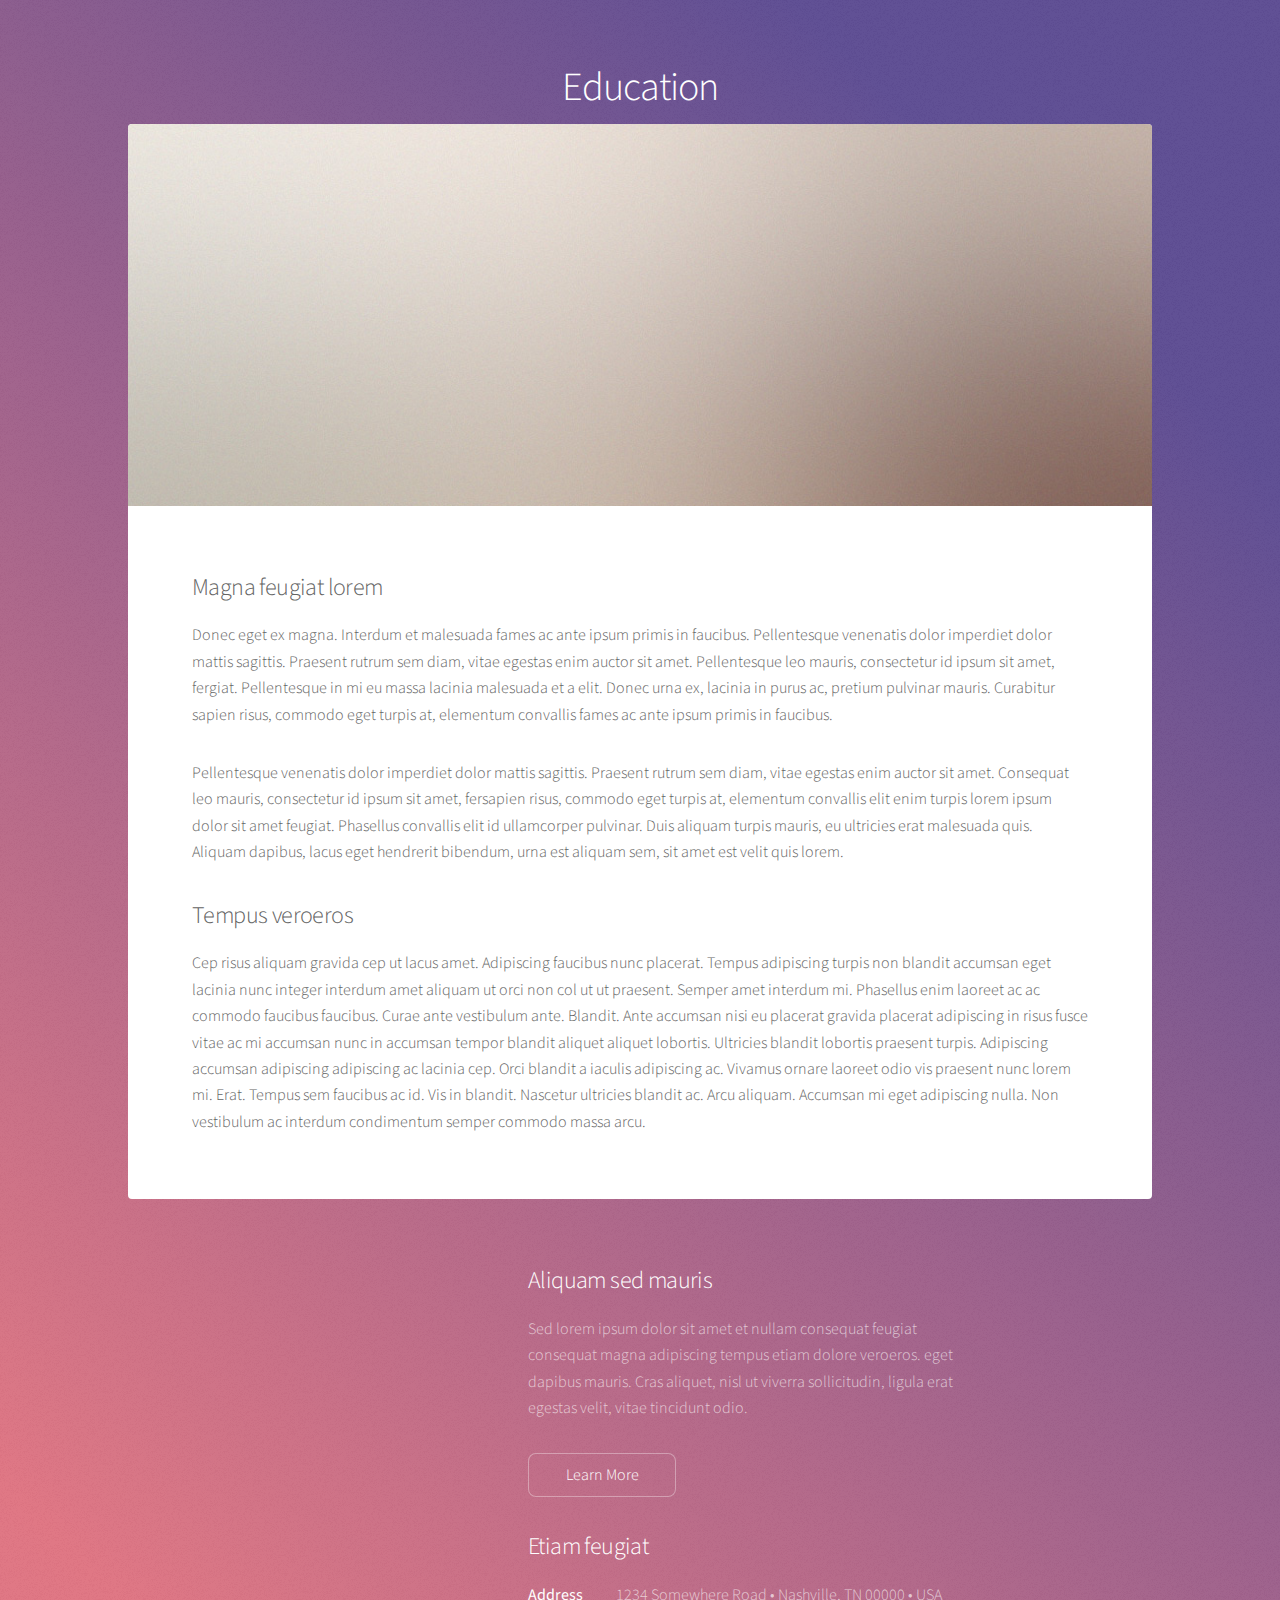
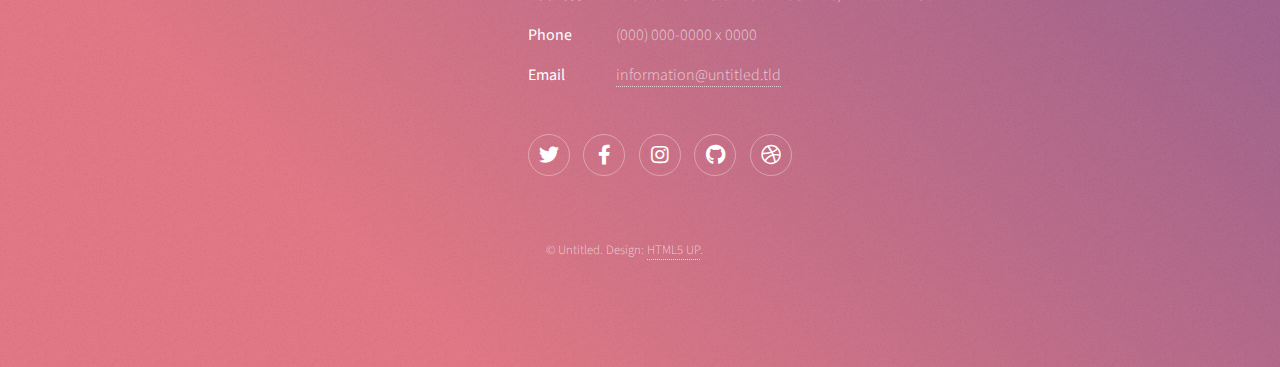
<file: generic.html>
<!DOCTYPE HTML>
<!--
	Stellar by HTML5 UP
	html5up.net | @ajlkn
	Free for personal and commercial use under the CCA 3.0 license (html5up.net/license)
-->
<html>
	<head>
		<title>About Me</title>
		<meta charset="utf-8" />
		<meta name="viewport" content="width=device-width, initial-scale=1, user-scalable=no" />
		<link rel="stylesheet" href="assets/css/main.css" />
		<noscript><link rel="stylesheet" href="assets/css/noscript.css" /></noscript>
	</head>
	<body class="is-preload">

		<!-- Wrapper -->
			<div id="wrapper">

				<!-- Header -->
					<header id="header">
						<h1>Education</h1>
						
					</header>

				<!-- Main -->
					<div id="main">

						<!-- Content -->
							<section id="content" class="main">
								<span class="image main"><img src="images/pic04.jpg" alt="" /></span>
								<h2>Magna feugiat lorem</h2>
								<p>Donec eget ex magna. Interdum et malesuada fames ac ante ipsum primis in faucibus. Pellentesque venenatis dolor imperdiet dolor mattis sagittis. Praesent rutrum sem diam, vitae egestas enim auctor sit amet. Pellentesque leo mauris, consectetur id ipsum sit amet, fergiat. Pellentesque in mi eu massa lacinia malesuada et a elit. Donec urna ex, lacinia in purus ac, pretium pulvinar mauris. Curabitur sapien risus, commodo eget turpis at, elementum convallis fames ac ante ipsum primis in faucibus.</p>
								<p>Pellentesque venenatis dolor imperdiet dolor mattis sagittis. Praesent rutrum sem diam, vitae egestas enim auctor sit amet. Consequat leo mauris, consectetur id ipsum sit amet, fersapien risus, commodo eget turpis at, elementum convallis elit enim turpis lorem ipsum dolor sit amet feugiat. Phasellus convallis elit id ullamcorper pulvinar. Duis aliquam turpis mauris, eu ultricies erat malesuada quis. Aliquam dapibus, lacus eget hendrerit bibendum, urna est aliquam sem, sit amet est velit quis lorem.</p>
								<h2>Tempus veroeros</h2>
								<p>Cep risus aliquam gravida cep ut lacus amet. Adipiscing faucibus nunc placerat. Tempus adipiscing turpis non blandit accumsan eget lacinia nunc integer interdum amet aliquam ut orci non col ut ut praesent. Semper amet interdum mi. Phasellus enim laoreet ac ac commodo faucibus faucibus. Curae ante vestibulum ante. Blandit. Ante accumsan nisi eu placerat gravida placerat adipiscing in risus fusce vitae ac mi accumsan nunc in accumsan tempor blandit aliquet aliquet lobortis. Ultricies blandit lobortis praesent turpis. Adipiscing accumsan adipiscing adipiscing ac lacinia cep. Orci blandit a iaculis adipiscing ac. Vivamus ornare laoreet odio vis praesent nunc lorem mi. Erat. Tempus sem faucibus ac id. Vis in blandit. Nascetur ultricies blandit ac. Arcu aliquam. Accumsan mi eget adipiscing nulla. Non vestibulum ac interdum condimentum semper commodo massa arcu.</p>
							</section>

					</div>

				<!-- Footer -->
					<footer id="footer">
						<section>
							<h2>Aliquam sed mauris</h2>
							<p>Sed lorem ipsum dolor sit amet et nullam consequat feugiat consequat magna adipiscing tempus etiam dolore veroeros. eget dapibus mauris. Cras aliquet, nisl ut viverra sollicitudin, ligula erat egestas velit, vitae tincidunt odio.</p>
							<ul class="actions">
								<li><a href="#" class="button">Learn More</a></li>
							</ul>
						</section>
						<section>
							<h2>Etiam feugiat</h2>
							<dl class="alt">
								<dt>Address</dt>
								<dd>1234 Somewhere Road &bull; Nashville, TN 00000 &bull; USA</dd>
								<dt>Phone</dt>
								<dd>(000) 000-0000 x 0000</dd>
								<dt>Email</dt>
								<dd><a href="#">information@untitled.tld</a></dd>
							</dl>
							<ul class="icons">
								<li><a href="#" class="icon brands fa-twitter alt"><span class="label">Twitter</span></a></li>
								<li><a href="#" class="icon brands fa-facebook-f alt"><span class="label">Facebook</span></a></li>
								<li><a href="#" class="icon brands fa-instagram alt"><span class="label">Instagram</span></a></li>
								<li><a href="#" class="icon brands fa-github alt"><span class="label">GitHub</span></a></li>
								<li><a href="#" class="icon brands fa-dribbble alt"><span class="label">Dribbble</span></a></li>
							</ul>
						</section>
						<p class="copyright">&copy; Untitled. Design: <a href="https://html5up.net">HTML5 UP</a>.</p>
					</footer>

			</div>

		<!-- Scripts -->
			<script src="assets/js/jquery.min.js"></script>
			<script src="assets/js/jquery.scrollex.min.js"></script>
			<script src="assets/js/jquery.scrolly.min.js"></script>
			<script src="assets/js/browser.min.js"></script>
			<script src="assets/js/breakpoints.min.js"></script>
			<script src="assets/js/util.js"></script>
			<script src="assets/js/main.js"></script>

	</body>
</html>
</file>
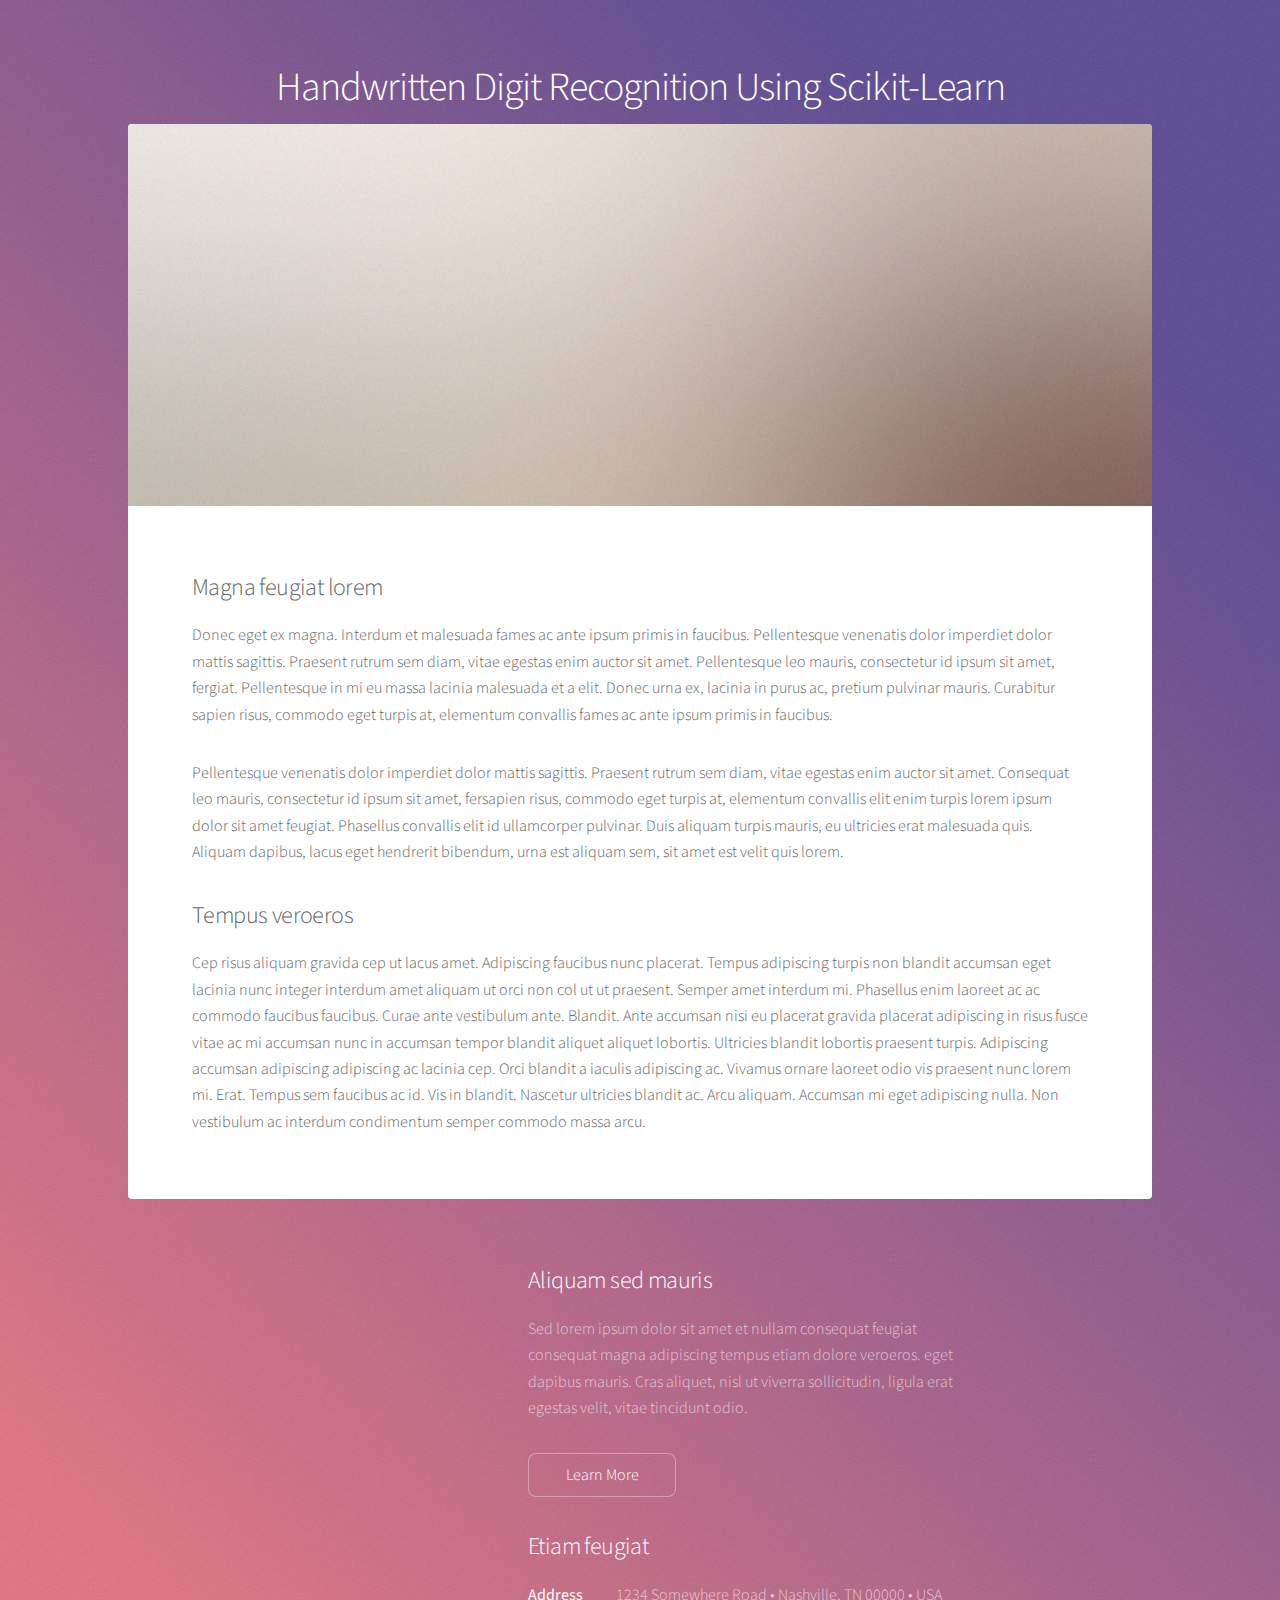
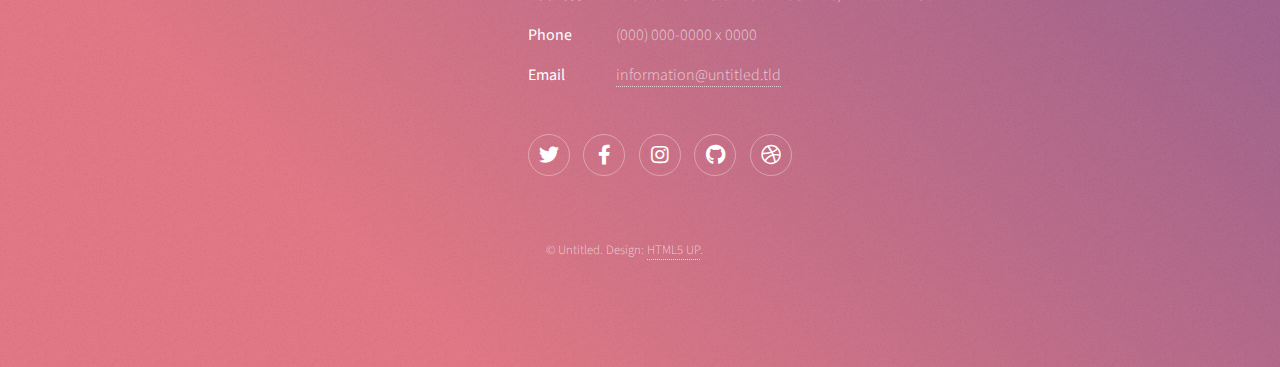
<file: project1.html>
<!DOCTYPE HTML>
<!--
	Stellar by HTML5 UP
	html5up.net | @ajlkn
	Free for personal and commercial use under the CCA 3.0 license (html5up.net/license)
-->
<html>
	<head>
		<title>Handwritten Digit Recognition Using Scikit-Learn</title>
		<meta charset="utf-8" />
		<meta name="viewport" content="width=device-width, initial-scale=1, user-scalable=no" />
		<link rel="stylesheet" href="assets/css/main.css" />
		<noscript><link rel="stylesheet" href="assets/css/noscript.css" /></noscript>
	</head>
	<body class="is-preload">

		<!-- Wrapper -->
			<div id="wrapper">

				<!-- Header -->
					<header id="header">
						<h1>Handwritten Digit Recognition Using Scikit-Learn</h1>
						
					</header>

				<!-- Main -->
					<div id="main">

						<!-- Content -->
							<section id="content" class="main">
								<span class="image main"><img src="images/pic04.jpg" alt="" /></span>
								<h2>Magna feugiat lorem</h2>
								<p>Donec eget ex magna. Interdum et malesuada fames ac ante ipsum primis in faucibus. Pellentesque venenatis dolor imperdiet dolor mattis sagittis. Praesent rutrum sem diam, vitae egestas enim auctor sit amet. Pellentesque leo mauris, consectetur id ipsum sit amet, fergiat. Pellentesque in mi eu massa lacinia malesuada et a elit. Donec urna ex, lacinia in purus ac, pretium pulvinar mauris. Curabitur sapien risus, commodo eget turpis at, elementum convallis fames ac ante ipsum primis in faucibus.</p>
								<p>Pellentesque venenatis dolor imperdiet dolor mattis sagittis. Praesent rutrum sem diam, vitae egestas enim auctor sit amet. Consequat leo mauris, consectetur id ipsum sit amet, fersapien risus, commodo eget turpis at, elementum convallis elit enim turpis lorem ipsum dolor sit amet feugiat. Phasellus convallis elit id ullamcorper pulvinar. Duis aliquam turpis mauris, eu ultricies erat malesuada quis. Aliquam dapibus, lacus eget hendrerit bibendum, urna est aliquam sem, sit amet est velit quis lorem.</p>
								<h2>Tempus veroeros</h2>
								<p>Cep risus aliquam gravida cep ut lacus amet. Adipiscing faucibus nunc placerat. Tempus adipiscing turpis non blandit accumsan eget lacinia nunc integer interdum amet aliquam ut orci non col ut ut praesent. Semper amet interdum mi. Phasellus enim laoreet ac ac commodo faucibus faucibus. Curae ante vestibulum ante. Blandit. Ante accumsan nisi eu placerat gravida placerat adipiscing in risus fusce vitae ac mi accumsan nunc in accumsan tempor blandit aliquet aliquet lobortis. Ultricies blandit lobortis praesent turpis. Adipiscing accumsan adipiscing adipiscing ac lacinia cep. Orci blandit a iaculis adipiscing ac. Vivamus ornare laoreet odio vis praesent nunc lorem mi. Erat. Tempus sem faucibus ac id. Vis in blandit. Nascetur ultricies blandit ac. Arcu aliquam. Accumsan mi eget adipiscing nulla. Non vestibulum ac interdum condimentum semper commodo massa arcu.</p>
							</section>

					</div>

				<!-- Footer -->
					<footer id="footer">
						<section>
							<h2>Aliquam sed mauris</h2>
							<p>Sed lorem ipsum dolor sit amet et nullam consequat feugiat consequat magna adipiscing tempus etiam dolore veroeros. eget dapibus mauris. Cras aliquet, nisl ut viverra sollicitudin, ligula erat egestas velit, vitae tincidunt odio.</p>
							<ul class="actions">
								<li><a href="#" class="button">Learn More</a></li>
							</ul>
						</section>
						<section>
							<h2>Etiam feugiat</h2>
							<dl class="alt">
								<dt>Address</dt>
								<dd>1234 Somewhere Road &bull; Nashville, TN 00000 &bull; USA</dd>
								<dt>Phone</dt>
								<dd>(000) 000-0000 x 0000</dd>
								<dt>Email</dt>
								<dd><a href="#">information@untitled.tld</a></dd>
							</dl>
							<ul class="icons">
								<li><a href="#" class="icon brands fa-twitter alt"><span class="label">Twitter</span></a></li>
								<li><a href="#" class="icon brands fa-facebook-f alt"><span class="label">Facebook</span></a></li>
								<li><a href="#" class="icon brands fa-instagram alt"><span class="label">Instagram</span></a></li>
								<li><a href="#" class="icon brands fa-github alt"><span class="label">GitHub</span></a></li>
								<li><a href="#" class="icon brands fa-dribbble alt"><span class="label">Dribbble</span></a></li>
							</ul>
						</section>
						<p class="copyright">&copy; Untitled. Design: <a href="https://html5up.net">HTML5 UP</a>.</p>
					</footer>

			</div>

		<!-- Scripts -->
			<script src="assets/js/jquery.min.js"></script>
			<script src="assets/js/jquery.scrollex.min.js"></script>
			<script src="assets/js/jquery.scrolly.min.js"></script>
			<script src="assets/js/browser.min.js"></script>
			<script src="assets/js/breakpoints.min.js"></script>
			<script src="assets/js/util.js"></script>
			<script src="assets/js/main.js"></script>

	</body>
</html>
</file>
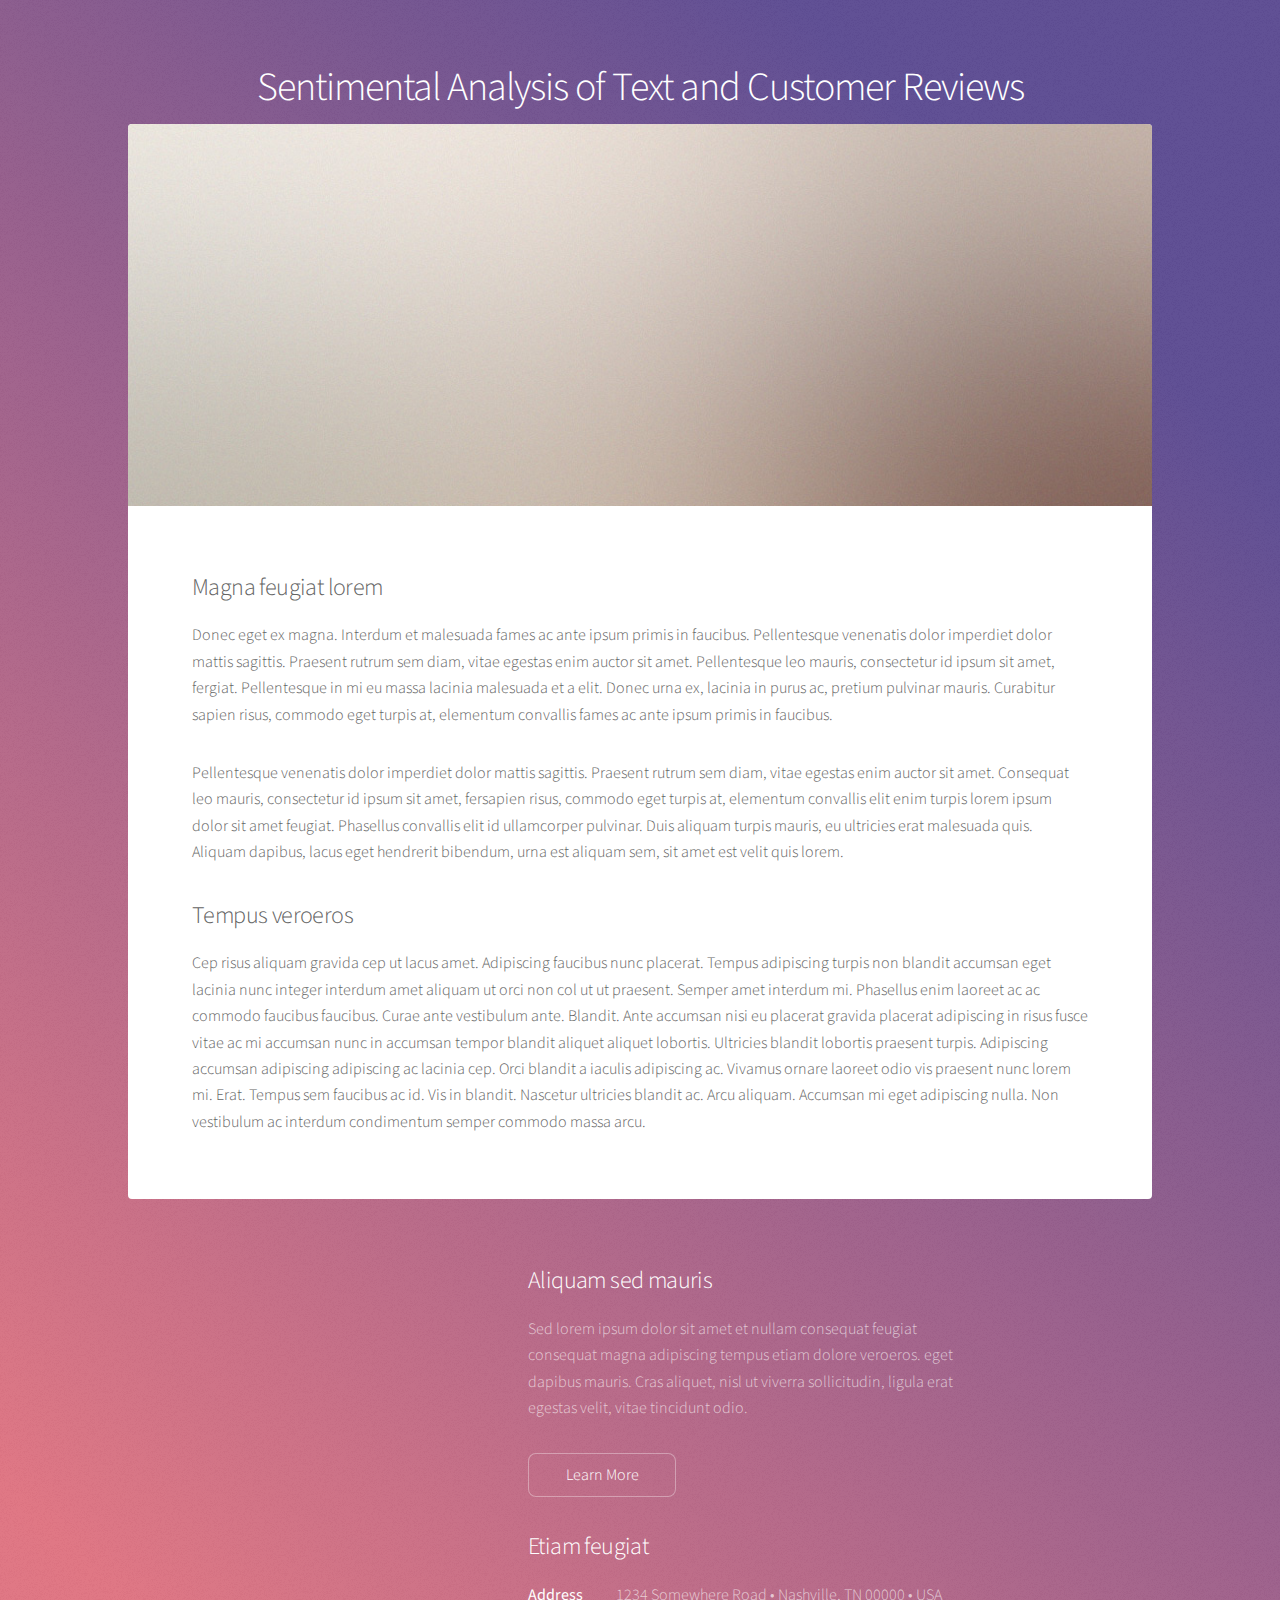
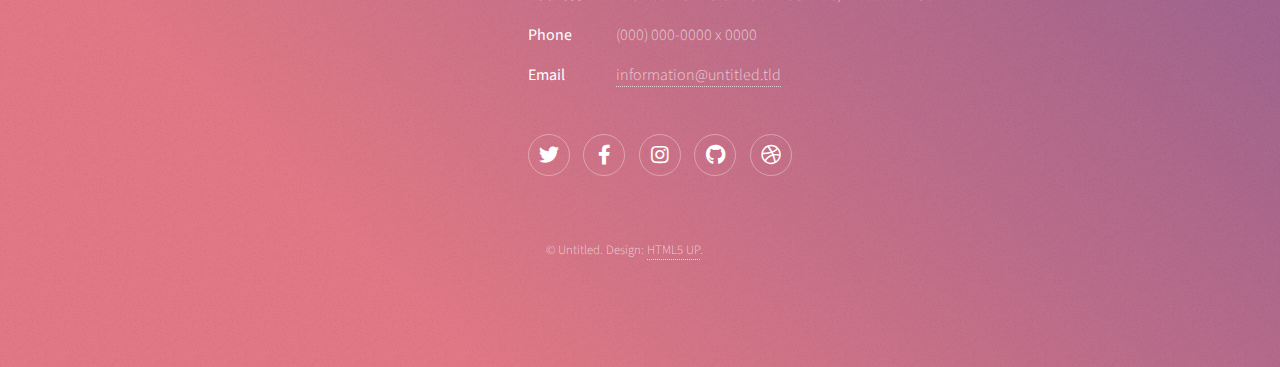
<file: project2.html>
<!DOCTYPE HTML>
<!--
	Stellar by HTML5 UP
	html5up.net | @ajlkn
	Free for personal and commercial use under the CCA 3.0 license (html5up.net/license)
-->
<html>
	<head>
		<title>Sentimental Analysis of Text and Customer Reviews</title>
		<meta charset="utf-8" />
		<meta name="viewport" content="width=device-width, initial-scale=1, user-scalable=no" />
		<link rel="stylesheet" href="assets/css/main.css" />
		<noscript><link rel="stylesheet" href="assets/css/noscript.css" /></noscript>
	</head>
	<body class="is-preload">

		<!-- Wrapper -->
			<div id="wrapper">

				<!-- Header -->
					<header id="header">
						<h1>Sentimental Analysis of Text and Customer Reviews</h1>
						
					</header>

				<!-- Main -->
					<div id="main">

						<!-- Content -->
							<section id="content" class="main">
								<span class="image main"><img src="images/pic04.jpg" alt="" /></span>
								<h2>Magna feugiat lorem</h2>
								<p>Donec eget ex magna. Interdum et malesuada fames ac ante ipsum primis in faucibus. Pellentesque venenatis dolor imperdiet dolor mattis sagittis. Praesent rutrum sem diam, vitae egestas enim auctor sit amet. Pellentesque leo mauris, consectetur id ipsum sit amet, fergiat. Pellentesque in mi eu massa lacinia malesuada et a elit. Donec urna ex, lacinia in purus ac, pretium pulvinar mauris. Curabitur sapien risus, commodo eget turpis at, elementum convallis fames ac ante ipsum primis in faucibus.</p>
								<p>Pellentesque venenatis dolor imperdiet dolor mattis sagittis. Praesent rutrum sem diam, vitae egestas enim auctor sit amet. Consequat leo mauris, consectetur id ipsum sit amet, fersapien risus, commodo eget turpis at, elementum convallis elit enim turpis lorem ipsum dolor sit amet feugiat. Phasellus convallis elit id ullamcorper pulvinar. Duis aliquam turpis mauris, eu ultricies erat malesuada quis. Aliquam dapibus, lacus eget hendrerit bibendum, urna est aliquam sem, sit amet est velit quis lorem.</p>
								<h2>Tempus veroeros</h2>
								<p>Cep risus aliquam gravida cep ut lacus amet. Adipiscing faucibus nunc placerat. Tempus adipiscing turpis non blandit accumsan eget lacinia nunc integer interdum amet aliquam ut orci non col ut ut praesent. Semper amet interdum mi. Phasellus enim laoreet ac ac commodo faucibus faucibus. Curae ante vestibulum ante. Blandit. Ante accumsan nisi eu placerat gravida placerat adipiscing in risus fusce vitae ac mi accumsan nunc in accumsan tempor blandit aliquet aliquet lobortis. Ultricies blandit lobortis praesent turpis. Adipiscing accumsan adipiscing adipiscing ac lacinia cep. Orci blandit a iaculis adipiscing ac. Vivamus ornare laoreet odio vis praesent nunc lorem mi. Erat. Tempus sem faucibus ac id. Vis in blandit. Nascetur ultricies blandit ac. Arcu aliquam. Accumsan mi eget adipiscing nulla. Non vestibulum ac interdum condimentum semper commodo massa arcu.</p>
							</section>

					</div>

				<!-- Footer -->
					<footer id="footer">
						<section>
							<h2>Aliquam sed mauris</h2>
							<p>Sed lorem ipsum dolor sit amet et nullam consequat feugiat consequat magna adipiscing tempus etiam dolore veroeros. eget dapibus mauris. Cras aliquet, nisl ut viverra sollicitudin, ligula erat egestas velit, vitae tincidunt odio.</p>
							<ul class="actions">
								<li><a href="#" class="button">Learn More</a></li>
							</ul>
						</section>
						<section>
							<h2>Etiam feugiat</h2>
							<dl class="alt">
								<dt>Address</dt>
								<dd>1234 Somewhere Road &bull; Nashville, TN 00000 &bull; USA</dd>
								<dt>Phone</dt>
								<dd>(000) 000-0000 x 0000</dd>
								<dt>Email</dt>
								<dd><a href="#">information@untitled.tld</a></dd>
							</dl>
							<ul class="icons">
								<li><a href="#" class="icon brands fa-twitter alt"><span class="label">Twitter</span></a></li>
								<li><a href="#" class="icon brands fa-facebook-f alt"><span class="label">Facebook</span></a></li>
								<li><a href="#" class="icon brands fa-instagram alt"><span class="label">Instagram</span></a></li>
								<li><a href="#" class="icon brands fa-github alt"><span class="label">GitHub</span></a></li>
								<li><a href="#" class="icon brands fa-dribbble alt"><span class="label">Dribbble</span></a></li>
							</ul>
						</section>
						<p class="copyright">&copy; Untitled. Design: <a href="https://html5up.net">HTML5 UP</a>.</p>
					</footer>

			</div>

		<!-- Scripts -->
			<script src="assets/js/jquery.min.js"></script>
			<script src="assets/js/jquery.scrollex.min.js"></script>
			<script src="assets/js/jquery.scrolly.min.js"></script>
			<script src="assets/js/browser.min.js"></script>
			<script src="assets/js/breakpoints.min.js"></script>
			<script src="assets/js/util.js"></script>
			<script src="assets/js/main.js"></script>

	</body>
</html>
</file>
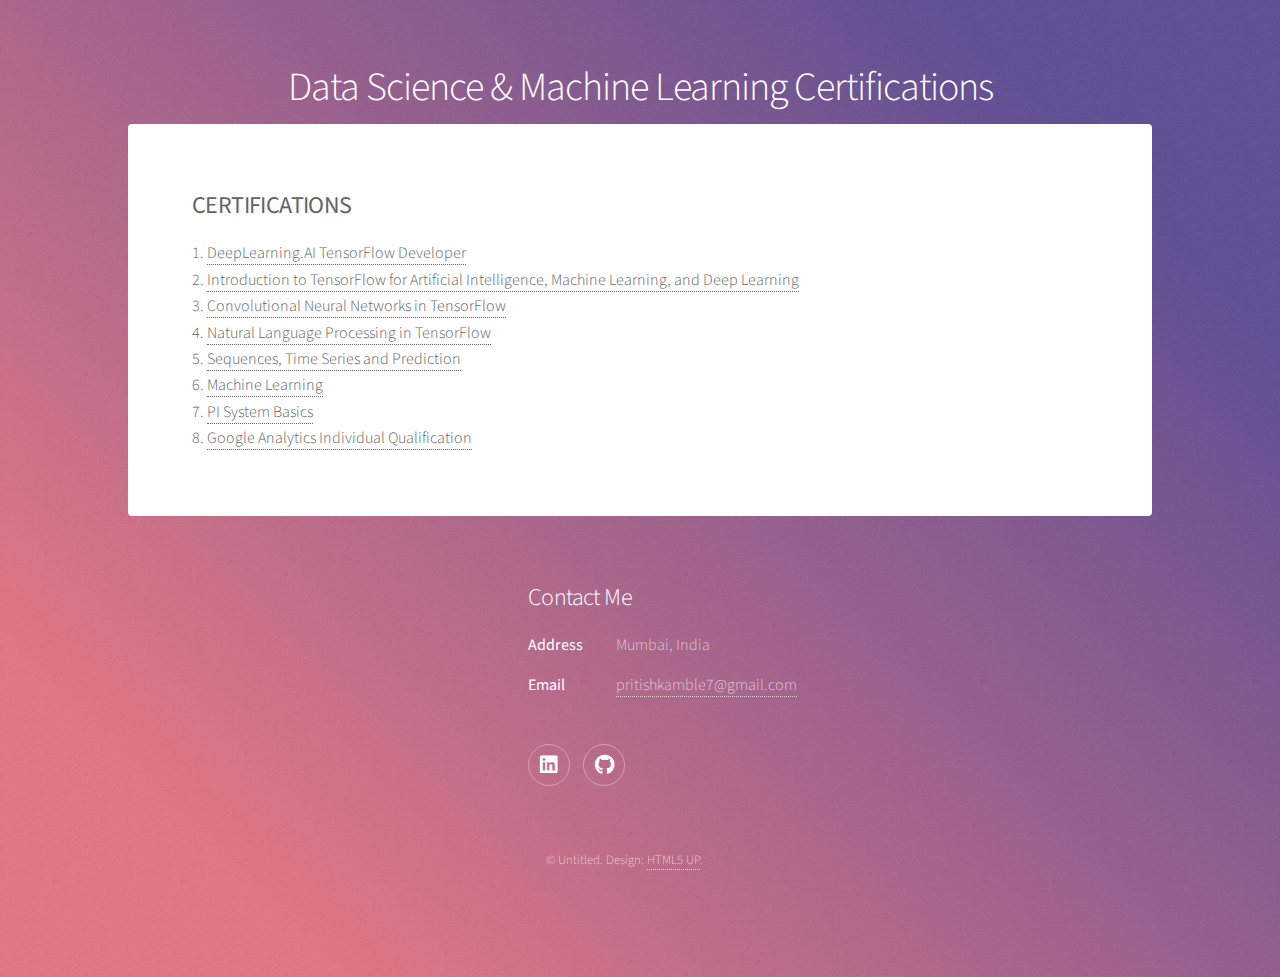
<file: research_publication.html>
<!DOCTYPE HTML>
<!--
	Stellar by HTML5 UP
	html5up.net | @ajlkn
	Free for personal and commercial use under the CCA 3.0 license (html5up.net/license)
-->
<html>
	<head>
		<title>Data Science & Machine Learning Certifications</title>
		<meta charset="utf-8" />
		<meta name="viewport" content="width=device-width, initial-scale=1, user-scalable=no" />
		<link rel="stylesheet" href="assets/css/main.css" />
		<noscript><link rel="stylesheet" href="assets/css/noscript.css" /></noscript>
	</head>
	<body class="is-preload">

		<!-- Wrapper -->
			<div id="wrapper">

				<!-- Header -->
					<header id="header">
						<h1>Data Science & Machine Learning Certifications</h1>
						
					</header>

				<!-- Main -->
					<div id="main">

						<!-- Content -->
						<section id="content" class="main">
							<!-- <span class="image main"><img src="images/A.png" alt="" /></span> -->
							<h2><strong>CERTIFICATIONS</strong></h2>
							<p>
								1. <a href="https://coursera.org/share/2f36e529bd4a484c2a6e8c9df30f5183">DeepLearning.AI TensorFlow Developer</a></br>
								2. <a href="https://www.coursera.org/account/accomplishments/verify/JQ5Y7GX4Z93Y?utm_source=link&utm_medium=certificate&utm_content=cert_image&utm_campaign=sharing_cta&utm_product=course">Introduction to TensorFlow for Artificial Intelligence, Machine Learning, and Deep Learning</a></br>
								3. <a href="https://coursera.org/share/a96b13da1f70651c6137cf17019f862e">Convolutional Neural Networks in TensorFlow</a></br>
								4. <a href="https://coursera.org/share/2380294c42ed0d304fd511aabd6eb4bf">Natural Language Processing in TensorFlow</a></br>
								5. <a href="https://coursera.org/share/a83b018d76b41555ac7fa97467883478">Sequences, Time Series and Prediction</a></br>
								6. <a href="https://coursera.org/share/8a10c37b30c5a948d9c8ddd28d0ebf81">Machine Learning</a></br>
								7. <a href="https://verify.skilljar.com/c/d7yrkozphwda">PI System Basics</a></br>
								8. <a href="">Google Analytics Individual Qualification</a></br>
								
						</section>

					</div>

				<!-- Footer -->
					<footer id="footer">

						<section>
							<h2>Contact Me</h2>
							<dl class="alt">
								<dt>Address</dt>
								<dd>Mumbai, India</dd>
								<dt>Email</dt>
								<dd><a href="#">pritishkamble7@gmail.com</a></dd>
							</dl>
							<ul class="icons">
								<li><a href="https://www.linkedin.com/in/pritish-kamble-b128761b3/" class="icon brands fa-linkedin alt"><span class="label">LinkedIn</span></a></li>
								<li><a href="https://github.com/pritish31" class="icon brands fa-github alt"><span class="label">GitHub</span></a></li>
								<!--<li><a href="https://pritishkamble.blogspot.com/" class="icon brands fa-blogger alt"><span class="label">Dribbble</span></a></li>-->
							</ul>
						</section>
						<p class="copyright">&copy; Untitled. Design: <a href="https://html5up.net">HTML5 UP</a>.</p>
					</footer>

			</div>

		<!-- Scripts -->
			<script src="assets/js/jquery.min.js"></script>
			<script src="assets/js/jquery.scrollex.min.js"></script>
			<script src="assets/js/jquery.scrolly.min.js"></script>
			<script src="assets/js/browser.min.js"></script>
			<script src="assets/js/breakpoints.min.js"></script>
			<script src="assets/js/util.js"></script>
			<script src="assets/js/main.js"></script>

	</body>
</html>
</file>
<file: assets/css/noscript.css>
/*
	Stellar by HTML5 UP
	html5up.net | @ajlkn
	Free for personal and commercial use under the CCA 3.0 license (html5up.net/license)
*/

/* Header */

	body.is-preload #header.alt > * {
		opacity: 1;
	}

	body.is-preload #header.alt .logo {
		-moz-transform: none;
		-webkit-transform: none;
		-ms-transform: none;
		transform: none;
	}
</file>
<file: assets/css/main.css>
@import url(fontawesome-all.min.css);
@import 'https://fonts.googleapis.com/css?family=Source+Sans+Pro:300,400';

/*
	Stellar by HTML5 UP
	html5up.net | @ajlkn
	Free for personal and commercial use under the CCA 3.0 license (html5up.net/license)
*/

html, body, div, span, applet, object,
iframe, h1, h2, h3, h4, h5, h6, p, blockquote,
pre, a, abbr, acronym, address, big, cite,
code, del, dfn, em, img, ins, kbd, q, s, samp,
small, strike, strong, sub, sup, tt, var, b,
u, i, center, dl, dt, dd, ol, ul, li, fieldset,
form, label, legend, table, caption, tbody,
tfoot, thead, tr, th, td, article, aside,
canvas, details, embed, figure, figcaption,
footer, header, hgroup, menu, nav, output, ruby,
section, summary, time, mark, audio, video {
	margin: 0;
	padding: 0;
	border: 0;
	font-size: 100%;
	font: inherit;
	vertical-align: baseline;}

article, aside, details, figcaption, figure,
footer, header, hgroup, menu, nav, section {
	display: block;}

body {
	line-height: 1;
}

ol, ul {
	list-style: none;
}

blockquote, q {
	quotes: none;
}

	blockquote:before, blockquote:after, q:before, q:after {
		content: '';
		content: none;
	}

table {
	border-collapse: collapse;
	border-spacing: 0;
}

body {
	-webkit-text-size-adjust: none;
}

mark {
	background-color: transparent;
	color: inherit;
}

input::-moz-focus-inner {
	border: 0;
	padding: 0;
}

input, select, textarea {
	-moz-appearance: none;
	-webkit-appearance: none;
	-ms-appearance: none;
	appearance: none;
}

/* Basic */

	@-ms-viewport {
		width: device-width;
	}

	body {
		-ms-overflow-style: scrollbar;
	}

	@media screen and (max-width: 480px) {

		html, body {
			min-width: 320px;
		}

	}

	html {
		box-sizing: border-box;
	}

	*, *:before, *:after {
		box-sizing: inherit;
	}

	body {
		background-color: #935d8c;
		background-image: url("images/overlay.png"), -moz-linear-gradient(45deg, #e37682 15%, #5f4d93 85%);
		background-image: url("images/overlay.png"), -webkit-linear-gradient(45deg, #e37682 15%, #5f4d93 85%);
		background-image: url("images/overlay.png"), -ms-linear-gradient(45deg, #e37682 15%, #5f4d93 85%);
		background-image: url("images/overlay.png"), linear-gradient(45deg, #e37682 15%, #5f4d93 85%);
	}

		body.is-preload *, body.is-preload *:before, body.is-preload *:after {
			-moz-animation: none !important;
			-webkit-animation: none !important;
			-ms-animation: none !important;
			animation: none !important;
			-moz-transition: none !important;
			-webkit-transition: none !important;
			-ms-transition: none !important;
			transition: none !important;
		}

/* Type */

	body {
		background-color: #935d8c;
		color: rgba(255, 255, 255, 0.65);
	}

	body, input, select, textarea {
		font-family: "Source Sans Pro", Helvetica, sans-serif;
		font-size: 17pt;
		font-weight: 300;
		line-height: 1.65;
	}

		@media screen and (max-width: 1680px) {

			body, input, select, textarea {
				font-size: 14pt;
			}

		}

		@media screen and (max-width: 1280px) {

			body, input, select, textarea {
				font-size: 12pt;
			}

		}

		@media screen and (max-width: 360px) {

			body, input, select, textarea {
				font-size: 11pt;
			}

		}

	a {
		-moz-transition: color 0.2s ease, border-bottom 0.2s ease;
		-webkit-transition: color 0.2s ease, border-bottom 0.2s ease;
		-ms-transition: color 0.2s ease, border-bottom 0.2s ease;
		transition: color 0.2s ease, border-bottom 0.2s ease;
		text-decoration: none;
		border-bottom: dotted 1px;
		color: inherit;
	}

		a:hover {
			border-bottom-color: transparent;
		}

	strong, b {
		font-weight: 400;
	}

	em, i {
		font-style: italic;
	}

	p {
		margin: 0 0 2em 0;
	}

		p.content {
			-moz-columns: 20em 2;
			-webkit-columns: 20em 2;
			-ms-columns: 20em 2;
			columns: 20em 2;
			-moz-column-gap: 2em;
			-webkit-column-gap: 2em;
			-ms-column-gap: 2em;
			column-gap: 2em;
			text-align: justify;
		}

	h1, h2, h3, h4, h5, h6 {
		font-weight: 300;
		line-height: 1.5;
		margin: 0 0 0.7em 0;
		letter-spacing: -0.025em;
	}

		h1 a, h2 a, h3 a, h4 a, h5 a, h6 a {
			color: inherit;
			text-decoration: none;
		}

	h1 {
		font-size: 2.5em;
		line-height: 1.2;
	}

	h2 {
		font-size: 1.5em;
	}

	h3 {
		font-size: 1.25em;
	}

	h4 {
		font-size: 1.1em;
	}

	h5 {
		font-size: 0.9em;
	}

	h6 {
		font-size: 0.7em;
	}

	@media screen and (max-width: 736px) {

		h1 {
			font-size: 2em;
		}

	}

	sub {
		font-size: 0.8em;
		position: relative;
		top: 0.5em;
	}

	sup {
		font-size: 0.8em;
		position: relative;
		top: -0.5em;
	}

	blockquote {
		border-left: solid 4px;
		font-style: italic;
		margin: 0 0 2em 0;
		padding: 0.5em 0 0.5em 2em;
	}

	code {
		border-radius: 8px;
		border: solid 1px;
		font-family: "Courier New", monospace;
		font-size: 0.9em;
		margin: 0 0.25em;
		padding: 0.25em 0.65em;
	}

	pre {
		-webkit-overflow-scrolling: touch;
		font-family: "Courier New", monospace;
		font-size: 0.9em;
		margin: 0 0 2em 0;
	}

		pre code {
			display: block;
			line-height: 1.75;
			padding: 1em 1.5em;
			overflow-x: auto;
		}

	hr {
		border: 0;
		border-bottom: solid 1px;
		margin: 2em 0;
	}

		hr.major {
			margin: 3em 0;
		}

	.align-left {
		text-align: left;
	}

	.align-center {
		text-align: center;
	}

	.align-right {
		text-align: right;
	}

	input, select, textarea {
		color: #ffffff;
	}

	a:hover {
		color: #ffffff;
	}

	strong, b {
		color: #ffffff;
	}

	h1, h2, h3, h4, h5, h6 {
		color: #ffffff;
	}

	blockquote {
		border-left-color: rgba(255, 255, 255, 0.35);
	}

	code {
		background: rgba(255, 255, 255, 0.075);
		border-color: rgba(255, 255, 255, 0.35);
	}

	hr {
		border-bottom-color: rgba(255, 255, 255, 0.35);
	}

/* Row */

	.row {
		display: flex;
		flex-wrap: wrap;
		box-sizing: border-box;
		align-items: stretch;
	}

		.row > * {
			box-sizing: border-box;
		}

		.row.gtr-uniform > * > :last-child {
			margin-bottom: 0;
		}

		.row.aln-left {
			justify-content: flex-start;
		}

		.row.aln-center {
			justify-content: center;
		}

		.row.aln-right {
			justify-content: flex-end;
		}

		.row.aln-top {
			align-items: flex-start;
		}

		.row.aln-middle {
			align-items: center;
		}

		.row.aln-bottom {
			align-items: flex-end;
		}

		.row > .imp {
			order: -1;
		}

		.row > .col-1 {
			width: 8.33333%;
		}

		.row > .off-1 {
			margin-left: 8.33333%;
		}

		.row > .col-2 {
			width: 16.66667%;
		}

		.row > .off-2 {
			margin-left: 16.66667%;
		}

		.row > .col-3 {
			width: 25%;
		}

		.row > .off-3 {
			margin-left: 25%;
		}

		.row > .col-4 {
			width: 33.33333%;
		}

		.row > .off-4 {
			margin-left: 33.33333%;
		}

		.row > .col-5 {
			width: 41.66667%;
		}

		.row > .off-5 {
			margin-left: 41.66667%;
		}

		.row > .col-6 {
			width: 50%;
		}

		.row > .off-6 {
			margin-left: 50%;
		}

		.row > .col-7 {
			width: 58.33333%;
		}

		.row > .off-7 {
			margin-left: 58.33333%;
		}

		.row > .col-8 {
			width: 66.66667%;
		}

		.row > .off-8 {
			margin-left: 66.66667%;
		}

		.row > .col-9 {
			width: 75%;
		}

		.row > .off-9 {
			margin-left: 75%;
		}

		.row > .col-10 {
			width: 83.33333%;
		}

		.row > .off-10 {
			margin-left: 83.33333%;
		}

		.row > .col-11 {
			width: 91.66667%;
		}

		.row > .off-11 {
			margin-left: 91.66667%;
		}

		.row > .col-12 {
			width: 100%;
		}

		.row > .off-12 {
			margin-left: 100%;
		}

		.row.gtr-0 {
			margin-top: 0;
			margin-left: 0em;
		}

			.row.gtr-0 > * {
				padding: 0 0 0 0em;
			}

			.row.gtr-0.gtr-uniform {
				margin-top: 0em;
			}

				.row.gtr-0.gtr-uniform > * {
					padding-top: 0em;
				}

		.row.gtr-25 {
			margin-top: 0;
			margin-left: -0.375em;
		}

			.row.gtr-25 > * {
				padding: 0 0 0 0.375em;
			}

			.row.gtr-25.gtr-uniform {
				margin-top: -0.375em;
			}

				.row.gtr-25.gtr-uniform > * {
					padding-top: 0.375em;
				}

		.row.gtr-50 {
			margin-top: 0;
			margin-left: -0.75em;
		}

			.row.gtr-50 > * {
				padding: 0 0 0 0.75em;
			}

			.row.gtr-50.gtr-uniform {
				margin-top: -0.75em;
			}

				.row.gtr-50.gtr-uniform > * {
					padding-top: 0.75em;
				}

		.row {
			margin-top: 0;
			margin-left: -1.5em;
		}

			.row > * {
				padding: 0 0 0 1.5em;
			}

			.row.gtr-uniform {
				margin-top: -1.5em;
			}

				.row.gtr-uniform > * {
					padding-top: 1.5em;
				}

		.row.gtr-150 {
			margin-top: 0;
			margin-left: -2.25em;
		}

			.row.gtr-150 > * {
				padding: 0 0 0 2.25em;
			}

			.row.gtr-150.gtr-uniform {
				margin-top: -2.25em;
			}

				.row.gtr-150.gtr-uniform > * {
					padding-top: 2.25em;
				}

		.row.gtr-200 {
			margin-top: 0;
			margin-left: -3em;
		}

			.row.gtr-200 > * {
				padding: 0 0 0 3em;
			}

			.row.gtr-200.gtr-uniform {
				margin-top: -3em;
			}

				.row.gtr-200.gtr-uniform > * {
					padding-top: 3em;
				}

		@media screen and (max-width: 1680px) {

			.row {
				display: flex;
				flex-wrap: wrap;
				box-sizing: border-box;
				align-items: stretch;
			}

				.row > * {
					box-sizing: border-box;
				}

				.row.gtr-uniform > * > :last-child {
					margin-bottom: 0;
				}

				.row.aln-left {
					justify-content: flex-start;
				}

				.row.aln-center {
					justify-content: center;
				}

				.row.aln-right {
					justify-content: flex-end;
				}

				.row.aln-top {
					align-items: flex-start;
				}

				.row.aln-middle {
					align-items: center;
				}

				.row.aln-bottom {
					align-items: flex-end;
				}

				.row > .imp-xlarge {
					order: -1;
				}

				.row > .col-1-xlarge {
					width: 8.33333%;
				}

				.row > .off-1-xlarge {
					margin-left: 8.33333%;
				}

				.row > .col-2-xlarge {
					width: 16.66667%;
				}

				.row > .off-2-xlarge {
					margin-left: 16.66667%;
				}

				.row > .col-3-xlarge {
					width: 25%;
				}

				.row > .off-3-xlarge {
					margin-left: 25%;
				}

				.row > .col-4-xlarge {
					width: 33.33333%;
				}

				.row > .off-4-xlarge {
					margin-left: 33.33333%;
				}

				.row > .col-5-xlarge {
					width: 41.66667%;
				}

				.row > .off-5-xlarge {
					margin-left: 41.66667%;
				}

				.row > .col-6-xlarge {
					width: 50%;
				}

				.row > .off-6-xlarge {
					margin-left: 50%;
				}

				.row > .col-7-xlarge {
					width: 58.33333%;
				}

				.row > .off-7-xlarge {
					margin-left: 58.33333%;
				}

				.row > .col-8-xlarge {
					width: 66.66667%;
				}

				.row > .off-8-xlarge {
					margin-left: 66.66667%;
				}

				.row > .col-9-xlarge {
					width: 75%;
				}

				.row > .off-9-xlarge {
					margin-left: 75%;
				}

				.row > .col-10-xlarge {
					width: 83.33333%;
				}

				.row > .off-10-xlarge {
					margin-left: 83.33333%;
				}

				.row > .col-11-xlarge {
					width: 91.66667%;
				}

				.row > .off-11-xlarge {
					margin-left: 91.66667%;
				}

				.row > .col-12-xlarge {
					width: 100%;
				}

				.row > .off-12-xlarge {
					margin-left: 100%;
				}

				.row.gtr-0 {
					margin-top: 0;
					margin-left: 0em;
				}

					.row.gtr-0 > * {
						padding: 0 0 0 0em;
					}

					.row.gtr-0.gtr-uniform {
						margin-top: 0em;
					}

						.row.gtr-0.gtr-uniform > * {
							padding-top: 0em;
						}

				.row.gtr-25 {
					margin-top: 0;
					margin-left: -0.375em;
				}

					.row.gtr-25 > * {
						padding: 0 0 0 0.375em;
					}

					.row.gtr-25.gtr-uniform {
						margin-top: -0.375em;
					}

						.row.gtr-25.gtr-uniform > * {
							padding-top: 0.375em;
						}

				.row.gtr-50 {
					margin-top: 0;
					margin-left: -0.75em;
				}

					.row.gtr-50 > * {
						padding: 0 0 0 0.75em;
					}

					.row.gtr-50.gtr-uniform {
						margin-top: -0.75em;
					}

						.row.gtr-50.gtr-uniform > * {
							padding-top: 0.75em;
						}

				.row {
					margin-top: 0;
					margin-left: -1.5em;
				}

					.row > * {
						padding: 0 0 0 1.5em;
					}

					.row.gtr-uniform {
						margin-top: -1.5em;
					}

						.row.gtr-uniform > * {
							padding-top: 1.5em;
						}

				.row.gtr-150 {
					margin-top: 0;
					margin-left: -2.25em;
				}

					.row.gtr-150 > * {
						padding: 0 0 0 2.25em;
					}

					.row.gtr-150.gtr-uniform {
						margin-top: -2.25em;
					}

						.row.gtr-150.gtr-uniform > * {
							padding-top: 2.25em;
						}

				.row.gtr-200 {
					margin-top: 0;
					margin-left: -3em;
				}

					.row.gtr-200 > * {
						padding: 0 0 0 3em;
					}

					.row.gtr-200.gtr-uniform {
						margin-top: -3em;
					}

						.row.gtr-200.gtr-uniform > * {
							padding-top: 3em;
						}

		}

		@media screen and (max-width: 1280px) {

			.row {
				display: flex;
				flex-wrap: wrap;
				box-sizing: border-box;
				align-items: stretch;
			}

				.row > * {
					box-sizing: border-box;
				}

				.row.gtr-uniform > * > :last-child {
					margin-bottom: 0;
				}

				.row.aln-left {
					justify-content: flex-start;
				}

				.row.aln-center {
					justify-content: center;
				}

				.row.aln-right {
					justify-content: flex-end;
				}

				.row.aln-top {
					align-items: flex-start;
				}

				.row.aln-middle {
					align-items: center;
				}

				.row.aln-bottom {
					align-items: flex-end;
				}

				.row > .imp-large {
					order: -1;
				}

				.row > .col-1-large {
					width: 8.33333%;
				}

				.row > .off-1-large {
					margin-left: 8.33333%;
				}

				.row > .col-2-large {
					width: 16.66667%;
				}

				.row > .off-2-large {
					margin-left: 16.66667%;
				}

				.row > .col-3-large {
					width: 25%;
				}

				.row > .off-3-large {
					margin-left: 25%;
				}

				.row > .col-4-large {
					width: 33.33333%;
				}

				.row > .off-4-large {
					margin-left: 33.33333%;
				}

				.row > .col-5-large {
					width: 41.66667%;
				}

				.row > .off-5-large {
					margin-left: 41.66667%;
				}

				.row > .col-6-large {
					width: 50%;
				}

				.row > .off-6-large {
					margin-left: 50%;
				}

				.row > .col-7-large {
					width: 58.33333%;
				}

				.row > .off-7-large {
					margin-left: 58.33333%;
				}

				.row > .col-8-large {
					width: 66.66667%;
				}

				.row > .off-8-large {
					margin-left: 66.66667%;
				}

				.row > .col-9-large {
					width: 75%;
				}

				.row > .off-9-large {
					margin-left: 75%;
				}

				.row > .col-10-large {
					width: 83.33333%;
				}

				.row > .off-10-large {
					margin-left: 83.33333%;
				}

				.row > .col-11-large {
					width: 91.66667%;
				}

				.row > .off-11-large {
					margin-left: 91.66667%;
				}

				.row > .col-12-large {
					width: 100%;
				}

				.row > .off-12-large {
					margin-left: 100%;
				}

				.row.gtr-0 {
					margin-top: 0;
					margin-left: 0em;
				}

					.row.gtr-0 > * {
						padding: 0 0 0 0em;
					}

					.row.gtr-0.gtr-uniform {
						margin-top: 0em;
					}

						.row.gtr-0.gtr-uniform > * {
							padding-top: 0em;
						}

				.row.gtr-25 {
					margin-top: 0;
					margin-left: -0.375em;
				}

					.row.gtr-25 > * {
						padding: 0 0 0 0.375em;
					}

					.row.gtr-25.gtr-uniform {
						margin-top: -0.375em;
					}

						.row.gtr-25.gtr-uniform > * {
							padding-top: 0.375em;
						}

				.row.gtr-50 {
					margin-top: 0;
					margin-left: -0.75em;
				}

					.row.gtr-50 > * {
						padding: 0 0 0 0.75em;
					}

					.row.gtr-50.gtr-uniform {
						margin-top: -0.75em;
					}

						.row.gtr-50.gtr-uniform > * {
							padding-top: 0.75em;
						}

				.row {
					margin-top: 0;
					margin-left: -1.5em;
				}

					.row > * {
						padding: 0 0 0 1.5em;
					}

					.row.gtr-uniform {
						margin-top: -1.5em;
					}

						.row.gtr-uniform > * {
							padding-top: 1.5em;
						}

				.row.gtr-150 {
					margin-top: 0;
					margin-left: -2.25em;
				}

					.row.gtr-150 > * {
						padding: 0 0 0 2.25em;
					}

					.row.gtr-150.gtr-uniform {
						margin-top: -2.25em;
					}

						.row.gtr-150.gtr-uniform > * {
							padding-top: 2.25em;
						}

				.row.gtr-200 {
					margin-top: 0;
					margin-left: -3em;
				}

					.row.gtr-200 > * {
						padding: 0 0 0 3em;
					}

					.row.gtr-200.gtr-uniform {
						margin-top: -3em;
					}

						.row.gtr-200.gtr-uniform > * {
							padding-top: 3em;
						}

		}

		@media screen and (max-width: 980px) {

			.row {
				display: flex;
				flex-wrap: wrap;
				box-sizing: border-box;
				align-items: stretch;
			}

				.row > * {
					box-sizing: border-box;
				}

				.row.gtr-uniform > * > :last-child {
					margin-bottom: 0;
				}

				.row.aln-left {
					justify-content: flex-start;
				}

				.row.aln-center {
					justify-content: center;
				}

				.row.aln-right {
					justify-content: flex-end;
				}

				.row.aln-top {
					align-items: flex-start;
				}

				.row.aln-middle {
					align-items: center;
				}

				.row.aln-bottom {
					align-items: flex-end;
				}

				.row > .imp-medium {
					order: -1;
				}

				.row > .col-1-medium {
					width: 8.33333%;
				}

				.row > .off-1-medium {
					margin-left: 8.33333%;
				}

				.row > .col-2-medium {
					width: 16.66667%;
				}

				.row > .off-2-medium {
					margin-left: 16.66667%;
				}

				.row > .col-3-medium {
					width: 25%;
				}

				.row > .off-3-medium {
					margin-left: 25%;
				}

				.row > .col-4-medium {
					width: 33.33333%;
				}

				.row > .off-4-medium {
					margin-left: 33.33333%;
				}

				.row > .col-5-medium {
					width: 41.66667%;
				}

				.row > .off-5-medium {
					margin-left: 41.66667%;
				}

				.row > .col-6-medium {
					width: 50%;
				}

				.row > .off-6-medium {
					margin-left: 50%;
				}

				.row > .col-7-medium {
					width: 58.33333%;
				}

				.row > .off-7-medium {
					margin-left: 58.33333%;
				}

				.row > .col-8-medium {
					width: 66.66667%;
				}

				.row > .off-8-medium {
					margin-left: 66.66667%;
				}

				.row > .col-9-medium {
					width: 75%;
				}

				.row > .off-9-medium {
					margin-left: 75%;
				}

				.row > .col-10-medium {
					width: 83.33333%;
				}

				.row > .off-10-medium {
					margin-left: 83.33333%;
				}

				.row > .col-11-medium {
					width: 91.66667%;
				}

				.row > .off-11-medium {
					margin-left: 91.66667%;
				}

				.row > .col-12-medium {
					width: 100%;
				}

				.row > .off-12-medium {
					margin-left: 100%;
				}

				.row.gtr-0 {
					margin-top: 0;
					margin-left: 0em;
				}

					.row.gtr-0 > * {
						padding: 0 0 0 0em;
					}

					.row.gtr-0.gtr-uniform {
						margin-top: 0em;
					}

						.row.gtr-0.gtr-uniform > * {
							padding-top: 0em;
						}

				.row.gtr-25 {
					margin-top: 0;
					margin-left: -0.375em;
				}

					.row.gtr-25 > * {
						padding: 0 0 0 0.375em;
					}

					.row.gtr-25.gtr-uniform {
						margin-top: -0.375em;
					}

						.row.gtr-25.gtr-uniform > * {
							padding-top: 0.375em;
						}

				.row.gtr-50 {
					margin-top: 0;
					margin-left: -0.75em;
				}

					.row.gtr-50 > * {
						padding: 0 0 0 0.75em;
					}

					.row.gtr-50.gtr-uniform {
						margin-top: -0.75em;
					}

						.row.gtr-50.gtr-uniform > * {
							padding-top: 0.75em;
						}

				.row {
					margin-top: 0;
					margin-left: -1.5em;
				}

					.row > * {
						padding: 0 0 0 1.5em;
					}

					.row.gtr-uniform {
						margin-top: -1.5em;
					}

						.row.gtr-uniform > * {
							padding-top: 1.5em;
						}

				.row.gtr-150 {
					margin-top: 0;
					margin-left: -2.25em;
				}

					.row.gtr-150 > * {
						padding: 0 0 0 2.25em;
					}

					.row.gtr-150.gtr-uniform {
						margin-top: -2.25em;
					}

						.row.gtr-150.gtr-uniform > * {
							padding-top: 2.25em;
						}

				.row.gtr-200 {
					margin-top: 0;
					margin-left: -3em;
				}

					.row.gtr-200 > * {
						padding: 0 0 0 3em;
					}

					.row.gtr-200.gtr-uniform {
						margin-top: -3em;
					}

						.row.gtr-200.gtr-uniform > * {
							padding-top: 3em;
						}

		}

		@media screen and (max-width: 736px) {

			.row {
				display: flex;
				flex-wrap: wrap;
				box-sizing: border-box;
				align-items: stretch;
			}

				.row > * {
					box-sizing: border-box;
				}

				.row.gtr-uniform > * > :last-child {
					margin-bottom: 0;
				}

				.row.aln-left {
					justify-content: flex-start;
				}

				.row.aln-center {
					justify-content: center;
				}

				.row.aln-right {
					justify-content: flex-end;
				}

				.row.aln-top {
					align-items: flex-start;
				}

				.row.aln-middle {
					align-items: center;
				}

				.row.aln-bottom {
					align-items: flex-end;
				}

				.row > .imp-small {
					order: -1;
				}

				.row > .col-1-small {
					width: 8.33333%;
				}

				.row > .off-1-small {
					margin-left: 8.33333%;
				}

				.row > .col-2-small {
					width: 16.66667%;
				}

				.row > .off-2-small {
					margin-left: 16.66667%;
				}

				.row > .col-3-small {
					width: 25%;
				}

				.row > .off-3-small {
					margin-left: 25%;
				}

				.row > .col-4-small {
					width: 33.33333%;
				}

				.row > .off-4-small {
					margin-left: 33.33333%;
				}

				.row > .col-5-small {
					width: 41.66667%;
				}

				.row > .off-5-small {
					margin-left: 41.66667%;
				}

				.row > .col-6-small {
					width: 50%;
				}

				.row > .off-6-small {
					margin-left: 50%;
				}

				.row > .col-7-small {
					width: 58.33333%;
				}

				.row > .off-7-small {
					margin-left: 58.33333%;
				}

				.row > .col-8-small {
					width: 66.66667%;
				}

				.row > .off-8-small {
					margin-left: 66.66667%;
				}

				.row > .col-9-small {
					width: 75%;
				}

				.row > .off-9-small {
					margin-left: 75%;
				}

				.row > .col-10-small {
					width: 83.33333%;
				}

				.row > .off-10-small {
					margin-left: 83.33333%;
				}

				.row > .col-11-small {
					width: 91.66667%;
				}

				.row > .off-11-small {
					margin-left: 91.66667%;
				}

				.row > .col-12-small {
					width: 100%;
				}

				.row > .off-12-small {
					margin-left: 100%;
				}

				.row.gtr-0 {
					margin-top: 0;
					margin-left: 0em;
				}

					.row.gtr-0 > * {
						padding: 0 0 0 0em;
					}

					.row.gtr-0.gtr-uniform {
						margin-top: 0em;
					}

						.row.gtr-0.gtr-uniform > * {
							padding-top: 0em;
						}

				.row.gtr-25 {
					margin-top: 0;
					margin-left: -0.25em;
				}

					.row.gtr-25 > * {
						padding: 0 0 0 0.25em;
					}

					.row.gtr-25.gtr-uniform {
						margin-top: -0.25em;
					}

						.row.gtr-25.gtr-uniform > * {
							padding-top: 0.25em;
						}

				.row.gtr-50 {
					margin-top: 0;
					margin-left: -0.5em;
				}

					.row.gtr-50 > * {
						padding: 0 0 0 0.5em;
					}

					.row.gtr-50.gtr-uniform {
						margin-top: -0.5em;
					}

						.row.gtr-50.gtr-uniform > * {
							padding-top: 0.5em;
						}

				.row {
					margin-top: 0;
					margin-left: -1em;
				}

					.row > * {
						padding: 0 0 0 1em;
					}

					.row.gtr-uniform {
						margin-top: -1em;
					}

						.row.gtr-uniform > * {
							padding-top: 1em;
						}

				.row.gtr-150 {
					margin-top: 0;
					margin-left: -1.5em;
				}

					.row.gtr-150 > * {
						padding: 0 0 0 1.5em;
					}

					.row.gtr-150.gtr-uniform {
						margin-top: -1.5em;
					}

						.row.gtr-150.gtr-uniform > * {
							padding-top: 1.5em;
						}

				.row.gtr-200 {
					margin-top: 0;
					margin-left: -2em;
				}

					.row.gtr-200 > * {
						padding: 0 0 0 2em;
					}

					.row.gtr-200.gtr-uniform {
						margin-top: -2em;
					}

						.row.gtr-200.gtr-uniform > * {
							padding-top: 2em;
						}

		}

		@media screen and (max-width: 480px) {

			.row {
				display: flex;
				flex-wrap: wrap;
				box-sizing: border-box;
				align-items: stretch;
			}

				.row > * {
					box-sizing: border-box;
				}

				.row.gtr-uniform > * > :last-child {
					margin-bottom: 0;
				}

				.row.aln-left {
					justify-content: flex-start;
				}

				.row.aln-center {
					justify-content: center;
				}

				.row.aln-right {
					justify-content: flex-end;
				}

				.row.aln-top {
					align-items: flex-start;
				}

				.row.aln-middle {
					align-items: center;
				}

				.row.aln-bottom {
					align-items: flex-end;
				}

				.row > .imp-xsmall {
					order: -1;
				}

				.row > .col-1-xsmall {
					width: 8.33333%;
				}

				.row > .off-1-xsmall {
					margin-left: 8.33333%;
				}

				.row > .col-2-xsmall {
					width: 16.66667%;
				}

				.row > .off-2-xsmall {
					margin-left: 16.66667%;
				}

				.row > .col-3-xsmall {
					width: 25%;
				}

				.row > .off-3-xsmall {
					margin-left: 25%;
				}

				.row > .col-4-xsmall {
					width: 33.33333%;
				}

				.row > .off-4-xsmall {
					margin-left: 33.33333%;
				}

				.row > .col-5-xsmall {
					width: 41.66667%;
				}

				.row > .off-5-xsmall {
					margin-left: 41.66667%;
				}

				.row > .col-6-xsmall {
					width: 50%;
				}

				.row > .off-6-xsmall {
					margin-left: 50%;
				}

				.row > .col-7-xsmall {
					width: 58.33333%;
				}

				.row > .off-7-xsmall {
					margin-left: 58.33333%;
				}

				.row > .col-8-xsmall {
					width: 66.66667%;
				}

				.row > .off-8-xsmall {
					margin-left: 66.66667%;
				}

				.row > .col-9-xsmall {
					width: 75%;
				}

				.row > .off-9-xsmall {
					margin-left: 75%;
				}

				.row > .col-10-xsmall {
					width: 83.33333%;
				}

				.row > .off-10-xsmall {
					margin-left: 83.33333%;
				}

				.row > .col-11-xsmall {
					width: 91.66667%;
				}

				.row > .off-11-xsmall {
					margin-left: 91.66667%;
				}

				.row > .col-12-xsmall {
					width: 100%;
				}

				.row > .off-12-xsmall {
					margin-left: 100%;
				}

				.row.gtr-0 {
					margin-top: 0;
					margin-left: 0em;
				}

					.row.gtr-0 > * {
						padding: 0 0 0 0em;
					}

					.row.gtr-0.gtr-uniform {
						margin-top: 0em;
					}

						.row.gtr-0.gtr-uniform > * {
							padding-top: 0em;
						}

				.row.gtr-25 {
					margin-top: 0;
					margin-left: -0.3125em;
				}

					.row.gtr-25 > * {
						padding: 0 0 0 0.3125em;
					}

					.row.gtr-25.gtr-uniform {
						margin-top: -0.3125em;
					}

						.row.gtr-25.gtr-uniform > * {
							padding-top: 0.3125em;
						}

				.row.gtr-50 {
					margin-top: 0;
					margin-left: -0.625em;
				}

					.row.gtr-50 > * {
						padding: 0 0 0 0.625em;
					}

					.row.gtr-50.gtr-uniform {
						margin-top: -0.625em;
					}

						.row.gtr-50.gtr-uniform > * {
							padding-top: 0.625em;
						}

				.row {
					margin-top: 0;
					margin-left: -1.25em;
				}

					.row > * {
						padding: 0 0 0 1.25em;
					}

					.row.gtr-uniform {
						margin-top: -1.25em;
					}

						.row.gtr-uniform > * {
							padding-top: 1.25em;
						}

				.row.gtr-150 {
					margin-top: 0;
					margin-left: -1.875em;
				}

					.row.gtr-150 > * {
						padding: 0 0 0 1.875em;
					}

					.row.gtr-150.gtr-uniform {
						margin-top: -1.875em;
					}

						.row.gtr-150.gtr-uniform > * {
							padding-top: 1.875em;
						}

				.row.gtr-200 {
					margin-top: 0;
					margin-left: -2.5em;
				}

					.row.gtr-200 > * {
						padding: 0 0 0 2.5em;
					}

					.row.gtr-200.gtr-uniform {
						margin-top: -2.5em;
					}

						.row.gtr-200.gtr-uniform > * {
							padding-top: 2.5em;
						}

		}

/* Box */

	.box {
		border-radius: 8px;
		border: solid;
		margin-bottom: 2em;
		padding: 1.5em;
	}

		.box > :last-child,
		.box > :last-child > :last-child,
		.box > :last-child > :last-child > :last-child {
			margin-bottom: 0;
		}

		.box.alt {
			border: 0;
			border-radius: 0;
			padding: 0;
		}

	.box {
		border-color: rgba(255, 255, 255, 0.35);
	}

/* Button */

	input[type="submit"],
	input[type="reset"],
	input[type="button"],
	button,
	.button {
		-moz-appearance: none;
		-webkit-appearance: none;
		-ms-appearance: none;
		appearance: none;
		-moz-transition: background-color 0.2s ease-in-out, color 0.2s ease-in-out;
		-webkit-transition: background-color 0.2s ease-in-out, color 0.2s ease-in-out;
		-ms-transition: background-color 0.2s ease-in-out, color 0.2s ease-in-out;
		transition: background-color 0.2s ease-in-out, color 0.2s ease-in-out;
		border-radius: 8px;
		border: 0;
		cursor: pointer;
		display: inline-block;
		font-weight: 300;
		height: 2.75em;
		line-height: 2.75em;
		min-width: 9.25em;
		padding: 0 1.5em;
		text-align: center;
		text-decoration: none;
		white-space: nowrap;
	}

		input[type="submit"].icon,
		input[type="reset"].icon,
		input[type="button"].icon,
		button.icon,
		.button.icon {
			padding-left: 1.35em;
		}

			input[type="submit"].icon:before,
			input[type="reset"].icon:before,
			input[type="button"].icon:before,
			button.icon:before,
			.button.icon:before {
				margin-right: 0.5em;
			}

		input[type="submit"].fit,
		input[type="reset"].fit,
		input[type="button"].fit,
		button.fit,
		.button.fit {
			width: 100%;
		}

		input[type="submit"].small,
		input[type="reset"].small,
		input[type="button"].small,
		button.small,
		.button.small {
			font-size: 0.8em;
		}

		input[type="submit"].large,
		input[type="reset"].large,
		input[type="button"].large,
		button.large,
		.button.large {
			font-size: 1.35em;
		}

		input[type="submit"].disabled, input[type="submit"]:disabled,
		input[type="reset"].disabled,
		input[type="reset"]:disabled,
		input[type="button"].disabled,
		input[type="button"]:disabled,
		button.disabled,
		button:disabled,
		.button.disabled,
		.button:disabled {
			pointer-events: none;
			opacity: 0.25;
		}

		@media screen and (max-width: 736px) {

			input[type="submit"],
			input[type="reset"],
			input[type="button"],
			button,
			.button {
				min-width: 0;
			}

		}

	input[type="submit"],
	input[type="reset"],
	input[type="button"],
	button,
	.button {
		background-color: transparent;
		box-shadow: inset 0 0 0 1px rgba(255, 255, 255, 0.35);
		color: #ffffff !important;
	}

		input[type="submit"]:hover,
		input[type="reset"]:hover,
		input[type="button"]:hover,
		button:hover,
		.button:hover {
			background-color: rgba(255, 255, 255, 0.075);
		}

		input[type="submit"]:active,
		input[type="reset"]:active,
		input[type="button"]:active,
		button:active,
		.button:active {
			background-color: rgba(255, 255, 255, 0.2);
		}

		input[type="submit"].icon:before,
		input[type="reset"].icon:before,
		input[type="button"].icon:before,
		button.icon:before,
		.button.icon:before {
			color: rgba(255, 255, 255, 0.5);
		}

		input[type="submit"].primary,
		input[type="reset"].primary,
		input[type="button"].primary,
		button.primary,
		.button.primary {
			background-color: #8cc9f0;
			color: #ffffff !important;
			box-shadow: none;
		}

			input[type="submit"].primary:hover,
			input[type="reset"].primary:hover,
			input[type="button"].primary:hover,
			button.primary:hover,
			.button.primary:hover {
				background-color: #9acff2;
			}

			input[type="submit"].primary:active,
			input[type="reset"].primary:active,
			input[type="button"].primary:active,
			button.primary:active,
			.button.primary:active {
				background-color: #7ec3ee;
			}

			input[type="submit"].primary.icon:before,
			input[type="reset"].primary.icon:before,
			input[type="button"].primary.icon:before,
			button.primary.icon:before,
			.button.primary.icon:before {
				color: #ffffff !important;
			}

/* Form */

	form {
		margin: 0 0 2em 0;
	}

	label {
		display: block;
		font-size: 0.9em;
		font-weight: 400;
		margin: 0 0 1em 0;
	}

	input[type="text"],
	input[type="password"],
	input[type="email"],
	select,
	textarea {
		-moz-appearance: none;
		-webkit-appearance: none;
		-ms-appearance: none;
		appearance: none;
		border-radius: 8px;
		border: solid 1px;
		color: inherit;
		display: block;
		outline: 0;
		padding: 0 1em;
		text-decoration: none;
		width: 100%;
	}

		input[type="text"]:invalid,
		input[type="password"]:invalid,
		input[type="email"]:invalid,
		select:invalid,
		textarea:invalid {
			box-shadow: none;
		}

	select {
		background-size: 1.25rem;
		background-repeat: no-repeat;
		background-position: calc(100% - 1rem) center;
		height: 2.75em;
		padding-right: 2.75em;
		text-overflow: ellipsis;
	}

		select:focus::-ms-value {
			background-color: transparent;
		}

		select::-ms-expand {
			display: none;
		}

	input[type="text"],
	input[type="password"],
	input[type="email"],
	select {
		height: 2.75em;
	}

	textarea {
		padding: 0.75em 1em;
	}

	input[type="checkbox"],
	input[type="radio"] {
		-moz-appearance: none;
		-webkit-appearance: none;
		-ms-appearance: none;
		appearance: none;
		display: block;
		float: left;
		margin-right: -2em;
		opacity: 0;
		width: 1em;
		z-index: -1;
	}

		input[type="checkbox"] + label,
		input[type="radio"] + label {
			text-decoration: none;
			cursor: pointer;
			display: inline-block;
			font-size: 1em;
			font-weight: 300;
			padding-left: 2.4em;
			padding-right: 0.75em;
			position: relative;
		}

			input[type="checkbox"] + label:before,
			input[type="radio"] + label:before {
				-moz-osx-font-smoothing: grayscale;
				-webkit-font-smoothing: antialiased;
				display: inline-block;
				font-style: normal;
				font-variant: normal;
				text-rendering: auto;
				line-height: 1;
				text-transform: none !important;
				font-family: 'Font Awesome 5 Free';
				font-weight: 900;
			}

			input[type="checkbox"] + label:before,
			input[type="radio"] + label:before {
				border-radius: 8px;
				border: solid 1px;
				content: '';
				display: inline-block;
				font-size: 0.8em;
				height: 2.0625em;
				left: 0;
				line-height: 2.0625em;
				position: absolute;
				text-align: center;
				top: 0;
				width: 2.0625em;
			}

		input[type="checkbox"]:checked + label:before,
		input[type="radio"]:checked + label:before {
			content: '\f00c';
		}

	input[type="checkbox"] + label:before {
		border-radius: 8px;
	}

	input[type="radio"] + label:before {
		border-radius: 100%;
	}

	::-webkit-input-placeholder {
		opacity: 1.0;
	}

	:-moz-placeholder {
		opacity: 1.0;
	}

	::-moz-placeholder {
		opacity: 1.0;
	}

	:-ms-input-placeholder {
		opacity: 1.0;
	}

	label {
		color: #ffffff;
	}

	input[type="text"],
	input[type="password"],
	input[type="email"],
	select,
	textarea {
		background-color: rgba(255, 255, 255, 0.075);
		border-color: rgba(255, 255, 255, 0.35);
	}

		input[type="text"]:focus,
		input[type="password"]:focus,
		input[type="email"]:focus,
		select:focus,
		textarea:focus {
			border-color: #8cc9f0;
			box-shadow: 0 0 0 1px #8cc9f0;
		}

	select {
		background-image: url("data:image/svg+xml;charset=utf8,%3Csvg xmlns='http://www.w3.org/2000/svg' width='40' height='40' preserveAspectRatio='none' viewBox='0 0 40 40'%3E%3Cpath d='M9.4,12.3l10.4,10.4l10.4-10.4c0.2-0.2,0.5-0.4,0.9-0.4c0.3,0,0.6,0.1,0.9,0.4l3.3,3.3c0.2,0.2,0.4,0.5,0.4,0.9 c0,0.4-0.1,0.6-0.4,0.9L20.7,31.9c-0.2,0.2-0.5,0.4-0.9,0.4c-0.3,0-0.6-0.1-0.9-0.4L4.3,17.3c-0.2-0.2-0.4-0.5-0.4-0.9 c0-0.4,0.1-0.6,0.4-0.9l3.3-3.3c0.2-0.2,0.5-0.4,0.9-0.4S9.1,12.1,9.4,12.3z' fill='rgba(255, 255, 255, 0.35)' /%3E%3C/svg%3E");
	}

		select option {
			color: #ffffff;
			background: #935d8c;
		}

	input[type="checkbox"] + label,
	input[type="radio"] + label {
		color: rgba(255, 255, 255, 0.65);
	}

		input[type="checkbox"] + label:before,
		input[type="radio"] + label:before {
			background: rgba(255, 255, 255, 0.075);
			border-color: rgba(255, 255, 255, 0.35);
		}

	input[type="checkbox"]:checked + label:before,
	input[type="radio"]:checked + label:before {
		background-color: #ffffff;
		border-color: #ffffff;
		color: #935d8c;
	}

	input[type="checkbox"]:focus + label:before,
	input[type="radio"]:focus + label:before {
		border-color: #8cc9f0;
		box-shadow: 0 0 0 1px #8cc9f0;
	}

	::-webkit-input-placeholder {
		color: rgba(255, 255, 255, 0.5) !important;
	}

	:-moz-placeholder {
		color: rgba(255, 255, 255, 0.5) !important;
	}

	::-moz-placeholder {
		color: rgba(255, 255, 255, 0.5) !important;
	}

	:-ms-input-placeholder {
		color: rgba(255, 255, 255, 0.5) !important;
	}

	.formerize-placeholder {
		color: rgba(255, 255, 255, 0.5) !important;
	}

/* Icon */

	.icon {
		text-decoration: none;
		-moz-transition: background-color 0.2s ease-in-out, color 0.2s ease-in-out;
		-webkit-transition: background-color 0.2s ease-in-out, color 0.2s ease-in-out;
		-ms-transition: background-color 0.2s ease-in-out, color 0.2s ease-in-out;
		transition: background-color 0.2s ease-in-out, color 0.2s ease-in-out;
		border-bottom: none;
		position: relative;
	}

		.icon:before {
			-moz-osx-font-smoothing: grayscale;
			-webkit-font-smoothing: antialiased;
			display: inline-block;
			font-style: normal;
			font-variant: normal;
			text-rendering: auto;
			line-height: 1;
			text-transform: none !important;
			font-family: 'Font Awesome 5 Free';
			font-weight: 400;
		}

		.icon > .label {
			display: none;
		}

		.icon:before {
			line-height: solid;
		}

		.icon.solid:before {
			font-weight: 900;
		}

		.icon.brands:before {
			font-family: 'Font Awesome 5 Brands';
		}

		.icon.major {
			border: solid 1px;
			display: inline-block;
			border-radius: 100%;
			padding: 0.65em;
			margin: 0 0 2em 0;
			cursor: default;
		}

			.icon.major:before {
				display: inline-block;
				font-size: 6.25rem;
				width: 2.25em;
				height: 2.25em;
				line-height: 2.2em;
				border-radius: 100%;
				border: solid 1px;
				text-align: center;
			}

		.icon.alt {
			display: inline-block;
			border: solid 1px;
			border-radius: 100%;
		}

			.icon.alt:before {
				display: block;
				font-size: 1.25em;
				width: 2em;
				height: 2em;
				text-align: center;
				line-height: 2em;
			}

		.icon.style1 {
			color: #efa8b0;
		}

		.icon.style2 {
			color: #c79cc8;
		}

		.icon.style3 {
			color: #a89cc8;
		}

		.icon.style4 {
			color: #9bb2e1;
		}

		.icon.style5 {
			color: #8cc9f0;
		}

		@media screen and (max-width: 1680px) {

			.icon.major:before {
				font-size: 5.5rem;
			}

		}

		@media screen and (max-width: 1280px) {

			.icon.major:before {
				font-size: 4.75rem;
			}

		}

		@media screen and (max-width: 736px) {

			.icon.major {
				margin: 0 0 1.5em 0;
				padding: 0.35em;
			}

				.icon.major:before {
					font-size: 3.5rem;
				}

		}

	.icon.major {
		border-color: rgba(255, 255, 255, 0.35);
	}

		.icon.major:before {
			border-color: rgba(255, 255, 255, 0.35);
		}

	.icon.alt {
		border-color: rgba(255, 255, 255, 0.35);
		color: #ffffff;
	}

		.icon.alt:hover {
			background-color: rgba(255, 255, 255, 0.075);
		}

		.icon.alt:active {
			background-color: rgba(255, 255, 255, 0.2);
		}

/* Image */

	.image {
		border-radius: 8px;
		border: 0;
		display: inline-block;
		position: relative;
	}

		.image img {
			border-radius: 8px;
			display: block;
		}

		.image.left, .image.right {
			max-width: 40%;
		}

			.image.left img, .image.right img {
				width: 100%;
			}

		.image.left {
			float: left;
			margin: 0 1.5em 1em 0;
			top: 0.25em;
		}

		.image.right {
			float: right;
			margin: 0 0 1em 1.5em;
			top: 0.25em;
		}

		.image.fit {
			display: block;
			margin: 0 0 2em 0;
			width: 100%;
		}

			.image.fit img {
				width: 100%;
			}

		.image.main {
			display: block;
			margin: 0 0 3em 0;
			width: 100%;
		}

			.image.main img {
				width: 100%;
			}

/* List */

	ol {
		list-style: decimal;
		margin: 0 0 2em 0;
		padding-left: 1.25em;
	}

		ol li {
			padding-left: 0.25em;
		}

	ul {
		list-style: disc;
		margin: 0 0 2em 0;
		padding-left: 1em;
	}

		ul li {
			padding-left: 0.5em;
		}

		ul.alt {
			list-style: none;
			padding-left: 0;
		}

			ul.alt li {
				border-top: solid 1px;
				padding: 0.5em 0;
			}

				ul.alt li:first-child {
					border-top: 0;
					padding-top: 0;
				}

	dl {
		margin: 0 0 2em 0;
	}

		dl dt {
			display: block;
			font-weight: 400;
			margin: 0 0 1em 0;
		}

		dl dd {
			margin-left: 2em;
		}

		dl.alt dt {
			display: block;
			width: 3em;
			margin: 0;
			clear: left;
			float: left;
		}

		dl.alt dd {
			margin: 0 0 0.85em 5.5em;
		}

		dl.alt:after {
			content: '';
			display: block;
			clear: both;
		}

	ul.alt li {
		border-top-color: rgba(255, 255, 255, 0.35);
	}

	dl dt {
		color: #ffffff;
	}

/* Actions */

	ul.actions {
		display: -moz-flex;
		display: -webkit-flex;
		display: -ms-flex;
		display: flex;
		cursor: default;
		list-style: none;
		margin-left: -1em;
		padding-left: 0;
	}

		ul.actions li {
			padding: 0 0 0 1em;
			vertical-align: middle;
		}

		ul.actions.special {
			-moz-justify-content: center;
			-webkit-justify-content: center;
			-ms-justify-content: center;
			justify-content: center;
			width: 100%;
			margin-left: 0;
		}

			ul.actions.special li:first-child {
				padding-left: 0;
			}

		ul.actions.stacked {
			-moz-flex-direction: column;
			-webkit-flex-direction: column;
			-ms-flex-direction: column;
			flex-direction: column;
			margin-left: 0;
		}

			ul.actions.stacked li {
				padding: 1.3em 0 0 0;
			}

				ul.actions.stacked li:first-child {
					padding-top: 0;
				}

		ul.actions.fit {
			width: calc(100% + 1em);
		}

			ul.actions.fit li {
				-moz-flex-grow: 1;
				-webkit-flex-grow: 1;
				-ms-flex-grow: 1;
				flex-grow: 1;
				-moz-flex-shrink: 1;
				-webkit-flex-shrink: 1;
				-ms-flex-shrink: 1;
				flex-shrink: 1;
				width: 100%;
			}

				ul.actions.fit li > * {
					width: 100%;
				}

			ul.actions.fit.stacked {
				width: 100%;
			}

		@media screen and (max-width: 480px) {

			ul.actions:not(.fixed) {
				-moz-flex-direction: column;
				-webkit-flex-direction: column;
				-ms-flex-direction: column;
				flex-direction: column;
				margin-left: 0;
				width: 100% !important;
			}

				ul.actions:not(.fixed) li {
					-moz-flex-grow: 1;
					-webkit-flex-grow: 1;
					-ms-flex-grow: 1;
					flex-grow: 1;
					-moz-flex-shrink: 1;
					-webkit-flex-shrink: 1;
					-ms-flex-shrink: 1;
					flex-shrink: 1;
					padding: 1em 0 0 0;
					text-align: center;
					width: 100%;
				}

					ul.actions:not(.fixed) li > * {
						width: 100%;
					}

					ul.actions:not(.fixed) li:first-child {
						padding-top: 0;
					}

					ul.actions:not(.fixed) li input[type="submit"],
					ul.actions:not(.fixed) li input[type="reset"],
					ul.actions:not(.fixed) li input[type="button"],
					ul.actions:not(.fixed) li button,
					ul.actions:not(.fixed) li .button {
						width: 100%;
					}

						ul.actions:not(.fixed) li input[type="submit"].icon:before,
						ul.actions:not(.fixed) li input[type="reset"].icon:before,
						ul.actions:not(.fixed) li input[type="button"].icon:before,
						ul.actions:not(.fixed) li button.icon:before,
						ul.actions:not(.fixed) li .button.icon:before {
							margin-left: -0.5rem;
						}

		}

/* Icons */

	ul.icons {
		cursor: default;
		list-style: none;
		padding-left: 0;
	}

		ul.icons li {
			display: inline-block;
			padding: 0 0.65em 0 0;
		}

			ul.icons li:last-child {
				padding-right: 0 !important;
			}

/* Section/Article */

	section.special, article.special {
		text-align: center;
	}

	header.major {
		margin-bottom: 3em;
	}

		header.major h2 {
			font-size: 2em;
		}

			header.major h2:after {
				display: block;
				content: '';
				width: 3.25em;
				height: 2px;
				margin: 0.7em 0 1em 0;
				border-radius: 2px;
			}

				section.special header.major h2:after, article.special header.major h2:after {
					margin-left: auto;
					margin-right: auto;
				}

		header.major p {
			font-size: 1.25em;
			letter-spacing: -0.025em;
		}

		header.major.special {
			text-align: center;
		}

			header.major.special h2:after {
				margin-left: auto;
				margin-right: auto;
			}

	footer.major {
		margin-top: 3em;
	}

	@media screen and (max-width: 736px) {

		header.major {
			margin-bottom: 0;
		}

			header.major h2 {
				font-size: 1.5em;
			}

			header.major p {
				font-size: 1em;
				letter-spacing: 0;
			}

				header.major p br {
					display: none;
				}

		footer.major {
			margin-top: 0;
		}

	}

	header.major h2:after {
		background-color: rgba(255, 255, 255, 0.35);
	}

/* Table */

	.table-wrapper {
		-webkit-overflow-scrolling: touch;
		overflow-x: auto;
	}

	table {
		margin: 0 0 2em 0;
		width: 100%;
	}

		table tbody tr {
			border: solid 1px;
			border-left: 0;
			border-right: 0;
		}

		table td {
			padding: 0.75em 0.75em;
		}

		table th {
			font-size: 0.9em;
			font-weight: 400;
			padding: 0 0.75em 0.75em 0.75em;
			text-align: left;
		}

		table thead {
			border-bottom: solid 2px;
		}

		table tfoot {
			border-top: solid 2px;
		}

		table.alt {
			border-collapse: separate;
		}

			table.alt tbody tr td {
				border: solid 1px;
				border-left-width: 0;
				border-top-width: 0;
			}

				table.alt tbody tr td:first-child {
					border-left-width: 1px;
				}

			table.alt tbody tr:first-child td {
				border-top-width: 1px;
			}

			table.alt thead {
				border-bottom: 0;
			}

			table.alt tfoot {
				border-top: 0;
			}

	table tbody tr {
		border-color: rgba(255, 255, 255, 0.35);
	}

		table tbody tr:nth-child(2n + 1) {
			background-color: rgba(255, 255, 255, 0.075);
		}

	table th {
		color: #ffffff;
	}

	table thead {
		border-bottom-color: rgba(255, 255, 255, 0.35);
	}

	table tfoot {
		border-top-color: rgba(255, 255, 255, 0.35);
	}

	table.alt tbody tr td {
		border-color: rgba(255, 255, 255, 0.35);
	}

/* Features */

	.features {
		display: -moz-flex;
		display: -webkit-flex;
		display: -ms-flex;
		display: flex;
		-moz-flex-wrap: wrap;
		-webkit-flex-wrap: wrap;
		-ms-flex-wrap: wrap;
		flex-wrap: wrap;
		-moz-justify-content: center;
		-webkit-justify-content: center;
		-ms-justify-content: center;
		justify-content: center;
		width: calc(100% + 2em);
		margin: 0 0 3em -2em;
		padding: 0;
		list-style: none;
	}

		.features li {
			width: calc(33.33333% - 2em);
			margin-left: 2em;
			margin-top: 3em;
			padding: 0;
		}

			.features li:nth-child(1), .features li:nth-child(2), .features li:nth-child(3) {
				margin-top: 0;
			}

			.features li > :last-child {
				margin-bottom: 0;
			}

		@media screen and (max-width: 980px) {

			.features li {
				width: calc(50% - 2em);
			}

				.features li:nth-child(3) {
					margin-top: 3em;
				}

		}

		@media screen and (max-width: 736px) {

			.features {
				width: 100%;
				margin: 0 0 2em 0;
			}

				.features li {
					width: 100%;
					margin-left: 0;
					margin-top: 2em;
				}

					.features li:nth-child(2), .features li:nth-child(3) {
						margin-top: 2em;
					}

		}

/* Statistics */

	.statistics {
		display: -moz-flex;
		display: -webkit-flex;
		display: -ms-flex;
		display: flex;
		width: 100%;
		margin: 0 0 3em 0;
		padding: 0;
		list-style: none;
		cursor: default;
	}

		.statistics li {
			-moz-flex: 1;
			-webkit-flex: 1;
			-ms-flex: 1;
			flex: 1;
			padding: 1.5em;
			color: #ffffff;
			text-align: center;
		}

			.statistics li.style1 {
				background-color: #efa8b0;
			}

			.statistics li.style2 {
				background-color: #c79cc8;
			}

			.statistics li.style3 {
				background-color: #a89cc8;
			}

			.statistics li.style4 {
				background-color: #9bb2e1;
			}

			.statistics li.style5 {
				background-color: #8cc9f0;
			}

			.statistics li strong, .statistics li b {
				display: block;
				font-size: 2em;
				line-height: 1.1;
				color: inherit !important;
				font-weight: 300;
				letter-spacing: -0.025em;
			}

			.statistics li:first-child {
				border-top-left-radius: 8px;
				border-bottom-left-radius: 8px;
			}

			.statistics li:last-child {
				border-top-right-radius: 8px;
				border-bottom-right-radius: 8px;
			}

			.statistics li .icon {
				display: inline-block;
			}

				.statistics li .icon:before {
					font-size: 2.75rem;
					line-height: 1.3;
				}

		@media screen and (max-width: 980px) {

			.statistics li strong, .statistics li b {
				font-size: 1.5em;
			}

		}

		@media screen and (max-width: 736px) {

			.statistics {
				display: block;
				width: 20em;
				max-width: 100%;
				margin: 0 auto 2em auto;
			}

				.statistics li:first-child {
					border-bottom-left-radius: 0;
					border-top-right-radius: 8px;
				}

				.statistics li:last-child {
					border-top-right-radius: 0;
					border-bottom-left-radius: 8px;
				}

				.statistics li .icon:before {
					font-size: 3.75rem;
				}

				.statistics li strong, .statistics li b {
					font-size: 2.5em;
				}

		}

/* Spotlight */

	.spotlight {
		display: -moz-flex;
		display: -webkit-flex;
		display: -ms-flex;
		display: flex;
		-moz-align-items: center;
		-webkit-align-items: center;
		-ms-align-items: center;
		align-items: center;
		margin: 0 0 2em 0;
	}

		.spotlight .content {
			-moz-flex: 1;
			-webkit-flex: 1;
			-ms-flex: 1;
			flex: 1;
		}

			.spotlight .content > :last-child {
				margin-bottom: 0;
			}

			.spotlight .content header.major {
				margin: 0 0 2em 0;
			}

		.spotlight .image {
			display: inline-block;
			margin-left: 4em;
			padding: 0.65em;
			border-radius: 100%;
			border: solid 1px;
		}

			.spotlight .image img {
				display: block;
				border-radius: 100%;
				width: 16em;
			}

		@media screen and (max-width: 980px) {

			.spotlight {
				-moz-flex-direction: column-reverse;
				-webkit-flex-direction: column-reverse;
				-ms-flex-direction: column-reverse;
				flex-direction: column-reverse;
				text-align: center;
			}

				.spotlight .content {
					-moz-flex: 0 1 auto;
					-webkit-flex: 0 1 auto;
					-ms-flex: 0 1 auto;
					flex: 0 1 auto;
					width: 100%;
				}

					.spotlight .content header.major h2:after {
						margin-left: auto;
						margin-right: auto;
					}

					.spotlight .content .actions {
						-moz-justify-content: center;
						-webkit-justify-content: center;
						-ms-justify-content: center;
						justify-content: center;
						width: calc(100% + 1em);
					}

				.spotlight .image {
					-moz-flex: 0 1 auto;
					-webkit-flex: 0 1 auto;
					-ms-flex: 0 1 auto;
					flex: 0 1 auto;
					margin-left: 0;
					margin-bottom: 2em;
				}

		}

		@media screen and (max-width: 736px) {

			.spotlight .image {
				padding: 0.35em;
			}

				.spotlight .image img {
					width: 12em;
				}

		}

	.spotlight .image {
		border-color: rgba(255, 255, 255, 0.35);
	}

/* Header */

	#header {
		padding: 5em 5em 1em 5em ;
		text-align: center;
	}

		#header h1 {
			margin: 0 0 0.25em 0;
		}

		#header p {
			font-size: 1.25em;
			letter-spacing: -0.025em;
		}

		#header.alt {
			padding: 7em 5em 4em 5em ;
		}

			#header.alt h1 {
				font-size: 3.25em;
			}

			#header.alt > * {
				-moz-transition: opacity 3s ease;
				-webkit-transition: opacity 3s ease;
				-ms-transition: opacity 3s ease;
				transition: opacity 3s ease;
				-moz-transition-delay: 0.5s;
				-webkit-transition-delay: 0.5s;
				-ms-transition-delay: 0.5s;
				transition-delay: 0.5s;
				opacity: 1;
			}

			#header.alt .logo {
				-moz-transition: opacity 1.25s ease, -moz-transform 0.5s ease;
				-webkit-transition: opacity 1.25s ease, -webkit-transform 0.5s ease;
				-ms-transition: opacity 1.25s ease, -ms-transform 0.5s ease;
				transition: opacity 1.25s ease, transform 0.5s ease;
				-moz-transition-delay: 0s;
				-webkit-transition-delay: 0s;
				-ms-transition-delay: 0s;
				transition-delay: 0s;
				display: block;
				margin: 0 0 1.5em 0;
			}

				#header.alt .logo img {
					display: block;
					margin: 0 auto;
					max-width: 75%;
				}

		@media screen and (max-width: 1280px) {

			#header {
				padding: 4em 4em 0.1em 4em ;
			}

				#header.alt {
					padding: 6em 4em 3em 4em ;
				}

		}

		@media screen and (max-width: 980px) {

			#header {
				padding: 4em 3em 0.1em 3em ;
			}

				#header.alt {
					padding: 5em 3em 2em 3em ;
				}

		}

		@media screen and (max-width: 736px) {

			#header {
				padding: 3em 2em 0.1em 2em ;
			}

				#header p {
					font-size: 1em;
					letter-spacing: 0;
				}

					#header p br {
						display: none;
					}

				#header.alt {
					padding: 4em 2em 1em 2em ;
				}

					#header.alt h1 {
						font-size: 2.5em;
					}

		}

		@media screen and (max-width: 480px) {

			#header {
				padding: 3em 1.5em 0.1em 1.5em ;
			}

				#header.alt {
					padding: 4em 1.5em 1em 1.5em ;
				}

		}

		@media screen and (max-width: 360px) {

			#header {
				padding: 2.5em 1em 0.1em 1em ;
			}

				#header.alt {
					padding: 3.5em 1em 0.5em 1em ;
				}

		}

		body.is-preload #header.alt > * {
			opacity: 0;
		}

		body.is-preload #header.alt .logo {
			-moz-transform: scale(0.8) rotate(-30deg);
			-webkit-transform: scale(0.8) rotate(-30deg);
			-ms-transform: scale(0.8) rotate(-30deg);
			transform: scale(0.8) rotate(-30deg);
		}

/* Nav */

	#nav {
		-moz-transition: background-color 0.2s ease, border-top-left-radius 0.2s ease, border-top-right-radius 0.2s ease, padding 0.2s ease;
		-webkit-transition: background-color 0.2s ease, border-top-left-radius 0.2s ease, border-top-right-radius 0.2s ease, padding 0.2s ease;
		-ms-transition: background-color 0.2s ease, border-top-left-radius 0.2s ease, border-top-right-radius 0.2s ease, padding 0.2s ease;
		transition: background-color 0.2s ease, border-top-left-radius 0.2s ease, border-top-right-radius 0.2s ease, padding 0.2s ease;
		background-color: #ffffff;
		color: #636363;
		position: absolute;
		width: 64em;
		max-width: calc(100% - 4em);
		padding: 1em;
		background-color: #f7f7f7;
		border-top-left-radius: 0.25em;
		border-top-right-radius: 0.25em;
		cursor: default;
		text-align: center;
	}

		#nav input, #nav select, #nav textarea {
			color: #636363;
		}

		#nav a:hover {
			color: #636363;
		}

		#nav strong, #nav b {
			color: #636363;
		}

		#nav h1, #nav h2, #nav h3, #nav h4, #nav h5, #nav h6 {
			color: #636363;
		}

		#nav blockquote {
			border-left-color: #dddddd;
		}

		#nav code {
			background: rgba(222, 222, 222, 0.25);
			border-color: #dddddd;
		}

		#nav hr {
			border-bottom-color: #dddddd;
		}

		#nav + #main {
			padding-top: 4.25em;
		}

		#nav ul {
			margin: 0;
			padding: 0;
			list-style: none;
		}

			#nav ul li {
				-moz-transition: margin 0.2s ease;
				-webkit-transition: margin 0.2s ease;
				-ms-transition: margin 0.2s ease;
				transition: margin 0.2s ease;
				display: inline-block;
				margin: 0 0.35em;
				padding: 0;
				vertical-align: middle;
			}

				#nav ul li a {
					-moz-transition: font-size 0.2s ease;
					-webkit-transition: font-size 0.2s ease;
					-ms-transition: font-size 0.2s ease;
					transition: font-size 0.2s ease;
					display: inline-block;
					height: 2.25em;
					line-height: 2.25em;
					padding: 0 1.25em;
					border: 0;
					border-radius: 8px;
					box-shadow: inset 0 0 0 1px transparent;
				}

					#nav ul li a:hover {
						background-color: rgba(222, 222, 222, 0.25);
					}

					#nav ul li a.active {
						background-color: #ffffff;
						box-shadow: none;
					}

		#nav.alt {
			position: fixed;
			top: 0;
			padding: 0.5em 1em;
			background-color: rgba(247, 247, 247, 0.95);
			border-top-left-radius: 0;
			border-top-right-radius: 0;
			z-index: 10000;
		}

			#nav.alt ul li {
				margin: 0 0.175em;
			}

				#nav.alt ul li a {
					font-size: 0.9em;
				}

		@media screen and (max-width: 736px) {

			#nav {
				display: none;
			}

				#nav + #main {
					padding-top: 0;
				}

		}

/* Main */

	#main {
		background-color: #ffffff;
		color: #636363;
		border-radius: 0.25em;
	}

		#main input, #main select, #main textarea {
			color: #636363;
		}

		#main a:hover {
			color: #636363;
		}

		#main strong, #main b {
			color: #636363;
		}

		#main h1, #main h2, #main h3, #main h4, #main h5, #main h6 {
			color: #636363;
		}

		#main blockquote {
			border-left-color: #dddddd;
		}

		#main code {
			background: rgba(222, 222, 222, 0.25);
			border-color: #dddddd;
		}

		#main hr {
			border-bottom-color: #dddddd;
		}

		#main .box {
			border-color: #dddddd;
		}

		#main input[type="submit"],
		#main input[type="reset"],
		#main input[type="button"],
		#main button,
		#main .button {
			background-color: transparent;
			box-shadow: inset 0 0 0 1px #dddddd;
			color: #636363 !important;
		}

			#main input[type="submit"]:hover,
			#main input[type="reset"]:hover,
			#main input[type="button"]:hover,
			#main button:hover,
			#main .button:hover {
				background-color: rgba(222, 222, 222, 0.25);
			}

			#main input[type="submit"]:active,
			#main input[type="reset"]:active,
			#main input[type="button"]:active,
			#main button:active,
			#main .button:active {
				background-color: rgba(222, 222, 222, 0.5);
			}

			#main input[type="submit"].icon:before,
			#main input[type="reset"].icon:before,
			#main input[type="button"].icon:before,
			#main button.icon:before,
			#main .button.icon:before {
				color: rgba(99, 99, 99, 0.25);
			}

			#main input[type="submit"].primary,
			#main input[type="reset"].primary,
			#main input[type="button"].primary,
			#main button.primary,
			#main .button.primary {
				background-color: #8cc9f0;
				color: #ffffff !important;
				box-shadow: none;
			}

				#main input[type="submit"].primary:hover,
				#main input[type="reset"].primary:hover,
				#main input[type="button"].primary:hover,
				#main button.primary:hover,
				#main .button.primary:hover {
					background-color: #9acff2;
				}

				#main input[type="submit"].primary:active,
				#main input[type="reset"].primary:active,
				#main input[type="button"].primary:active,
				#main button.primary:active,
				#main .button.primary:active {
					background-color: #7ec3ee;
				}

				#main input[type="submit"].primary.icon:before,
				#main input[type="reset"].primary.icon:before,
				#main input[type="button"].primary.icon:before,
				#main button.primary.icon:before,
				#main .button.primary.icon:before {
					color: #ffffff !important;
				}

		#main label {
			color: #636363;
		}

		#main input[type="text"],
		#main input[type="password"],
		#main input[type="email"],
		#main select,
		#main textarea {
			background-color: rgba(222, 222, 222, 0.25);
			border-color: #dddddd;
		}

			#main input[type="text"]:focus,
			#main input[type="password"]:focus,
			#main input[type="email"]:focus,
			#main select:focus,
			#main textarea:focus {
				border-color: #8cc9f0;
				box-shadow: 0 0 0 1px #8cc9f0;
			}

		#main select {
			background-image: url("data:image/svg+xml;charset=utf8,%3Csvg xmlns='http://www.w3.org/2000/svg' width='40' height='40' preserveAspectRatio='none' viewBox='0 0 40 40'%3E%3Cpath d='M9.4,12.3l10.4,10.4l10.4-10.4c0.2-0.2,0.5-0.4,0.9-0.4c0.3,0,0.6,0.1,0.9,0.4l3.3,3.3c0.2,0.2,0.4,0.5,0.4,0.9 c0,0.4-0.1,0.6-0.4,0.9L20.7,31.9c-0.2,0.2-0.5,0.4-0.9,0.4c-0.3,0-0.6-0.1-0.9-0.4L4.3,17.3c-0.2-0.2-0.4-0.5-0.4-0.9 c0-0.4,0.1-0.6,0.4-0.9l3.3-3.3c0.2-0.2,0.5-0.4,0.9-0.4S9.1,12.1,9.4,12.3z' fill='%23dddddd' /%3E%3C/svg%3E");
		}

			#main select option {
				color: #636363;
				background: #ffffff;
			}

		#main input[type="checkbox"] + label,
		#main input[type="radio"] + label {
			color: #636363;
		}

			#main input[type="checkbox"] + label:before,
			#main input[type="radio"] + label:before {
				background: rgba(222, 222, 222, 0.25);
				border-color: #dddddd;
			}

		#main input[type="checkbox"]:checked + label:before,
		#main input[type="radio"]:checked + label:before {
			background-color: #636363;
			border-color: #636363;
			color: #ffffff;
		}

		#main input[type="checkbox"]:focus + label:before,
		#main input[type="radio"]:focus + label:before {
			border-color: #8cc9f0;
			box-shadow: 0 0 0 1px #8cc9f0;
		}

		#main ::-webkit-input-placeholder {
			color: rgba(99, 99, 99, 0.25) !important;
		}

		#main :-moz-placeholder {
			color: rgba(99, 99, 99, 0.25) !important;
		}

		#main ::-moz-placeholder {
			color: rgba(99, 99, 99, 0.25) !important;
		}

		#main :-ms-input-placeholder {
			color: rgba(99, 99, 99, 0.25) !important;
		}

		#main .formerize-placeholder {
			color: rgba(99, 99, 99, 0.25) !important;
		}

		#main .icon.major {
			border-color: #dddddd;
		}

			#main .icon.major:before {
				border-color: #dddddd;
			}

		#main .icon.alt {
			border-color: #dddddd;
			color: #636363;
		}

			#main .icon.alt:hover {
				background-color: rgba(222, 222, 222, 0.25);
			}

			#main .icon.alt:active {
				background-color: rgba(222, 222, 222, 0.5);
			}

		#main ul.alt li {
			border-top-color: #dddddd;
		}

		#main dl dt {
			color: #636363;
		}

		#main header.major h2:after {
			background-color: #dddddd;
			background-image: -moz-linear-gradient(90deg, #efa8b0, #a89cc8, #8cc9f0);
			background-image: -webkit-linear-gradient(90deg, #efa8b0, #a89cc8, #8cc9f0);
			background-image: -ms-linear-gradient(90deg, #efa8b0, #a89cc8, #8cc9f0);
			background-image: linear-gradient(90deg, #efa8b0, #a89cc8, #8cc9f0);
		}

		#main table tbody tr {
			border-color: #dddddd;
		}

			#main table tbody tr:nth-child(2n + 1) {
				background-color: rgba(222, 222, 222, 0.25);
			}

		#main table th {
			color: #636363;
		}

		#main table thead {
			border-bottom-color: #dddddd;
		}

		#main table tfoot {
			border-top-color: #dddddd;
		}

		#main table.alt tbody tr td {
			border-color: #dddddd;
		}

		#main .spotlight .image {
			border-color: #dddddd;
		}

		#main > .main {
			padding: 5em 5em 3em 5em ;
			border-top: solid 1px #dddddd;
		}

			#main > .main:first-child {
				border-top: 0;
			}

			#main > .main > .image.main:first-child {
				margin: -5em 0 5em -5em;
				width: calc(100% + 10em);
				border-top-right-radius: 0.25em;
				border-top-left-radius: 0.25em;
				border-bottom-right-radius: 0;
				border-bottom-left-radius: 0;
			}

				#main > .main > .image.main:first-child img {
					border-top-right-radius: 0.25em;
					border-top-left-radius: 0.25em;
					border-bottom-right-radius: 0;
					border-bottom-left-radius: 0;
				}

		@media screen and (max-width: 1280px) {

			#main > .main {
				padding: 4em 4em 2em 4em ;
			}

				#main > .main > .image.main:first-child {
					margin: -4em 0 4em -4em;
					width: calc(100% + 8em);
				}

		}

		@media screen and (max-width: 980px) {

			#main > .main {
				padding: 4em 3em 2em 3em ;
			}

				#main > .main > .image.main:first-child {
					margin: -4em 0 4em -3em;
					width: calc(100% + 6em);
				}

		}

		@media screen and (max-width: 736px) {

			#main > .main {
				padding: 3em 2em 1em 2em ;
			}

				#main > .main > .image.main:first-child {
					margin: -3em 0 2em -2em;
					width: calc(100% + 4em);
				}

		}

		@media screen and (max-width: 480px) {

			#main > .main {
				padding: 3em 1.5em 1em 1.5em ;
			}

				#main > .main > .image.main:first-child {
					margin: -3em 0 1.5em -1.5em;
					width: calc(100% + 3em);
				}

		}

		@media screen and (max-width: 360px) {

			#main {
				border-radius: 0;
			}

				#main > .main {
					padding: 2.5em 1em 0.5em 1em ;
				}

					#main > .main > .image.main:first-child {
						margin: -2.5em 0 1.5em -1em;
						width: calc(100% + 2em);
						border-radius: 0;
					}

						#main > .main > .image.main:first-child img {
							border-radius: 0;
						}

		}

/* Footer */

	#footer {
		display: -moz-flex;
		display: -webkit-flex;
		display: -ms-flex;
		display: flex;
		-moz-flex-wrap: wrap;
		-webkit-flex-wrap: wrap;
		-ms-flex-wrap: wrap;
		flex-wrap: wrap;
		padding: 5em 5em 3em 5em ;
		width: calc(100% + 2em);
		margin: 0 0 3em -2em;
	}

		#footer > * {
			width: calc(50% - 2em);
			margin-left: 23em;
			
		}

		#footer .copyright {
			width: 100%;
			margin: 2.5em 0 2em 0;
			font-size: 0.8em;
			text-align: center;
		}

		@media screen and (max-width: 1280px) {

			#footer {
			
				padding: 4em 4em 2em 4em;
				
			}

		}

		@media screen and (max-width: 980px) {

			#footer {
				padding: 4em 3em 2em 3em ;
				display: block;
				margin: 0 0 3em 0;
				width: 100%;
			}

				#footer > * {
					width: 100%;
					margin-left: 0;
					margin-bottom: 3em;
				}

				#footer .copyright {
					text-align: left;
				}

		}

		@media screen and (max-width: 736px) {

			#footer {
				padding: 3em 2em 1em 2em ;
			}

		}

		@media screen and (max-width: 480px) {

			#footer {
				padding: 3em 1.5em 1em 1.5em ;
			}

		}

		@media screen and (max-width: 480px) {

			#footer {
				padding: 2.5em 1em 0.5em 1em ;
			}

		}

/* Wrapper */

	#wrapper {
		width: 64em;
		max-width: calc(100% - 4em);
		margin: 0 auto;
	}

		@media screen and (max-width: 480px) {

			#wrapper {
				max-width: calc(100% - 2em);
			}

		}

		@media screen and (max-width: 360px) {

			#wrapper {
				max-width: 100%;
			}

		}
</file>
